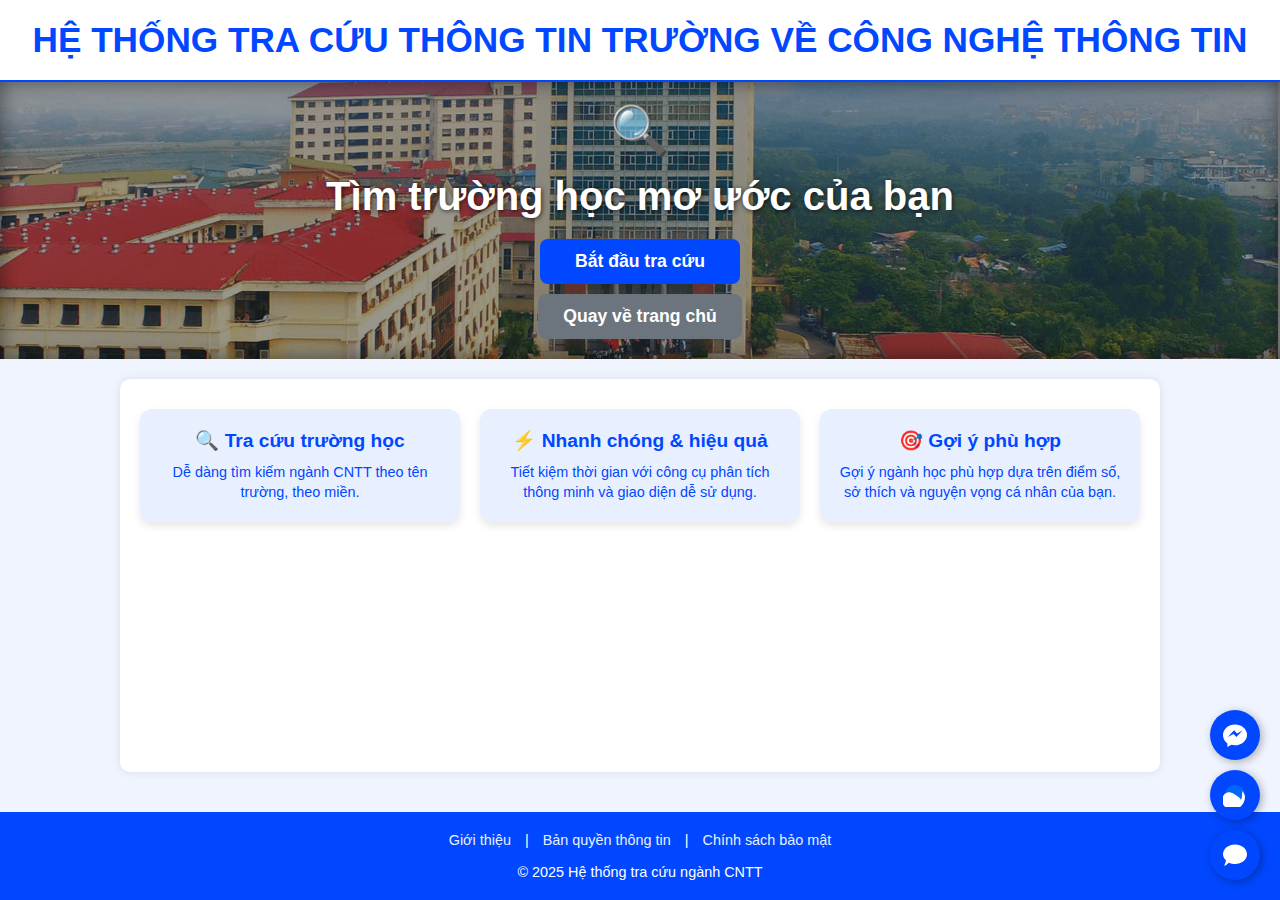
<file: index.html>
<!DOCTYPE html>
<html lang="vi">
<head>
  <meta charset="UTF-8">
  <meta name="viewport" content="width=device-width, initial-scale=1.0">
  <title>Hệ thống tra cứu ngành CNTT</title>
  <link rel="stylesheet" href="STYLE.css">
</head>
<body>

<header>HỆ THỐNG TRA CỨU THÔNG TIN TRƯỜNG VỀ CÔNG NGHỆ THÔNG TIN</header>

<section class="hero">
  <div class="hero-content">
    <div class="hero-icon">🔍</div>
    <h1>Tìm trường học mơ ước của bạn</h1>
    <button id="startSearchButton">Bắt đầu tra cứu</button>
    <button id="returnHomeButton" class="hidden-initially">Quay về trang chủ</button>
  </div>
</section>

<div class="main-content">

  <section class="intro-section">
    <div class="intro-card">
      <h2>🔍 Tra cứu trường học</h2>
      <p>Dễ dàng tìm kiếm ngành CNTT theo tên trường, theo miền.</p>
    </div>
    <div class="intro-card">
      <h2>⚡ Nhanh chóng & hiệu quả</h2>
      <p>Tiết kiệm thời gian với công cụ phân tích thông minh và giao diện dễ sử dụng.</p>
    </div>
    <div class="intro-card">
      <h2>🎯 Gợi ý phù hợp</h2>
      <p>Gợi ý ngành học phù hợp dựa trên điểm số, sở thích và nguyện vọng cá nhân của bạn.</p>
    </div>
  </section>

  <section class="search-section hidden-initially" id="searchSection">
    <h2>Tìm kiếm trường học</h2>
    <div class="search-box">
      <input type="text" id="searchInput" placeholder="Nhập tên trường...">
      <select id="regionSelect">
        <option value="">Chọn miền</option>
        <option value="Miền Bắc">Miền Bắc</option>
        <option value="Miền Trung">Miền Trung</option>
        <option value="Miền Nam">Miền Nam</option>
      </select>
      <button onclick="filterSchools()">Tìm kiếm</button>
      <button onclick="resetSchools()" class="reset-btn">Xóa và đặt lại</button>
    </div>

    <div class="school-list" id="schoolList">
      <!-- School results will be loaded here by JavaScript -->
    </div>
  </section>

</div> <!-- End of main-content -->

<footer>
  <a href="#">Giới thiệu</a> |
  <a href="#">Bản quyền thông tin</a> |
  <a href="#">Chính sách bảo mật</a>
  <br><br>
  © 2025 Hệ thống tra cứu ngành CNTT
</footer>

<div class="contact-buttons">
  <a href="https://m.me/yourpage" target="_blank" class="contact-btn" title="Messenger">
    <svg xmlns="http://www.w3.org/2000/svg" viewBox="0 0 512 512"><path d="M256.5 32C114.8 32 0 133.2 0 256c0 73.5 35.9 138.7 93.1 182.1V512l85.7-47.6c24.9 7 51.4 10.6 77.7 10.6 141.7 0 256.5-101.2 256.5-224S398.2 32 256.5 32zm29 265-59.6-63.4-123.8 63.4 134.2-142.2 63.3 66.7 121.6-66.7L285.5 297z"/></svg>
  </a>
  <a href="https://zalo.me/yourzalo" target="_blank" class="contact-btn" title="Zalo">
     <svg xmlns="http://www.w3.org/2000/svg" viewBox="0 0 48 48"><path fill="#0068FF" d="M24,4C12.954,4,4,12.954,4,24s8.954,20,20,20s20-8.954,20-20S35.046,4,24,4z"></path><path fill="#FFF" d="M35.187,32.956c-0.213-1.47-1.127-2.718-2.247-3.687c-0.788-0.68-1.664-1.294-2.51-1.899c-1.133-0.808-2.28-1.596-3.414-2.408c-0.745-0.534-1.497-1.058-2.274-1.545c-0.271-0.172-0.545-0.34-0.822-0.506c-1.088-0.649-2.216-1.252-3.368-1.799c-1.155-0.549-2.316-1.016-3.478-1.399c-0.336-0.11-0.675-0.216-1.016-0.316c-0.003-0.001-0.006-0.002-0.009-0.003c-1.264-0.361-2.556-0.589-3.864-0.678c-0.089-0.006-0.178-0.011-0.267-0.015c-0.197-0.009-0.395-0.014-0.593-0.014c-0.001,0-0.001,0-0.002,0h-0.011c-0.001,0-0.001,0-0.002,0c-0.619,0-1.234,0.06-1.842,0.178c-0.116,0.023-0.23,0.048-0.344,0.074c-0.082,0.018-0.164,0.037-0.245,0.057c-0.109,0.027-0.218,0.055-0.326,0.084c-0.003,0.001-0.006,0.002-0.009,0.003c-0.653,0.176-1.294,0.418-1.918,0.72c-0.003,0.001-0.006,0.003-0.009,0.004c-0.651,0.315-1.282,0.696-1.888,1.137c-0.006,0.004-0.011,0.008-0.017,0.012c-0.611,0.446-1.193,0.954-1.743,1.519c-0.011,0.011-0.021,0.023-0.032,0.034c-0.544,0.561-1.054,1.174-1.524,1.833c-0.021,0.029-0.042,0.058-0.062,0.088c-0.467,0.656-0.891,1.352-1.269,2.083c-0.003,0.005-0.005,0.011-0.008,0.016c-0.377,0.729-0.704,1.488-0.979,2.272c-0.002,0.007-0.005,0.013-0.007,0.02c-0.274,0.782-0.494,1.585-0.657,2.405c-0.016,0.079-0.031,0.159-0.046,0.238c-0.161,0.815-0.263,1.643-0.301,2.478l-0.001,0.026c-0.038,0.83-0.012,1.659,0.076,2.48l0.002,0.021c0.087,0.816,0.236,1.627,0.446,2.425l0.005,0.021c0.209,0.793,0.479,1.573,0.807,2.332l0.009,0.021c0.326,0.754,0.709,1.489,1.145,2.196l0.014,0.022c0.434,0.702,0.919,1.378,1.45,2.02l0.019,0.023c1.087,1.314,2.379,2.496,3.849,3.518l0.028,0.019c1.468,1.018,3.097,1.877,4.862,2.55l0.038,0.015c1.76,0.67,3.64,1.158,5.614,1.452l0.046,0.007c0.646,0.096,1.297,0.163,1.951,0.199l0.058,0.003c0.644,0.036,1.291,0.043,1.936,0.022l0.065-0.002c0.636-0.021,1.27-0.07,1.899-0.146l0.068-0.008c0.62-0.076,1.235-0.179,1.842-0.309l0.071-0.015c1.804-0.388,3.549-0.997,5.206-1.812l0.081-0.04c1.646-0.81,3.199-1.825,4.634-3.019l0.088-0.074c1.424-1.186,2.727-2.548,3.884-4.058l0.095-0.123c1.148-1.5,2.147-3.142,2.975-4.897l0.08-0.169c0.821-1.742,1.47-3.59,1.929-5.515l0.051-0.215c0.156-0.625,0.279-1.257,0.366-1.891l0.012-0.087c0.086-0.629,0.136-1.261,0.148-1.894l0.001-0.086c0.012-0.631-0.014-1.263-0.078-1.889l-0.008-0.08c-0.064-0.623-0.165-1.243-0.302-1.857l-0.019-0.083c-0.137-0.612-0.31-1.219-0.518-1.818l-0.031-0.088c-0.208-0.597-0.451-1.188-0.728-1.769l-0.043-0.092c-0.277-0.579-0.588-1.148-0.93-1.703l-0.056-0.09c-0.342-0.553-0.717-1.091-1.122-1.61l-0.069-0.088c-0.405-0.517-0.839-1.016-1.3-1.493l-0.08-0.082C37.74,34.31,36.501,33.669,35.187,32.956z"></path></svg>
  </a>
  <a href="sms:0123456789" class="contact-btn" title="SMS">
    <svg xmlns="http://www.w3.org/2000/svg" viewBox="0 0 512 512"><path d="M256 32C114.6 32 0 125.1 0 240c0 49.8 24.2 95.3 64.1 131.2C53.6 423 29.2 474.4 28.6 475.7c-1.6 3.4-.2 7.5 3.2 9.4 1.4.8 2.9 1.2 4.4 1.2 2 0 3.9-.6 5.6-1.9 1.6-1.2 39.2-28.7 81.1-65.5 40.8 17.4 87.7 27.1 133.1 27.1 141.4 0 256-93.1 256-208S397.4 32 256 32z"/></svg>
  </a>
</div>

<script>
  // Dữ liệu mẫu 
  const schools = [
    { code: "BKA", name: "Đại học Bách khoa Hà Nội", englishName: "Hanoi University of Science and Technology (HUST)", founded: 1956, type: "Trường đại học công lập trọng điểm quốc gia", location: "Số 1 Đại Cồ Việt, Hai Bà Trưng, Hà Nội", website: "https://www.hust.edu.vn/", region: "Miền Bắc" },
    { code: "QHI", name: "Trường Đại học Công nghệ – Đại học Quốc gia Hà Nội", englishName: "VNU University of Engineering and Technology (VNU-UET)", founded: 2004, type: "Trường đại học công lập, thành viên của Đại học Quốc gia Hà Nội", location: "144 Xuân Thủy, Cầu Giấy, Hà Nội", website: "https://uet.vnu.edu.vn/", region: "Miền Bắc" },
    { code: "KCN", name: "Trường Đại học Khoa học và Công nghệ Hà Nội", englishName: "University of Science and Technology of Hanoi (USTH)", founded: 2009, type: "Trường đại học công lập quốc tế theo mô hình Pháp – Việt", location: "Tòa nhà Dự án USTH, 18 Hoàng Quốc Việt, Cầu Giấy, Hà Nội", website: "https://usth.edu.vn/", region: "Miền Bắc" },
    { code: "GHA", name: "Trường Đại học Giao thông Vận tải Hà Nội", englishName: "University of Transport and Communications (UTC)", founded: 1945, type: "Trường đại học công lập", location: "Số 3 Cầu Giấy, phường Láng Thượng, quận Đống Đa, Hà Nội", website: "https://www.utc.edu.vn/", region: "Miền Bắc" },
    { code: "KHA", name: "Trường Đại học Kinh tế Quốc dân", englishName: "National Economics University (NEU)", founded: 1956, type: "Trường đại học công lập trọng điểm về kinh tế", location: "207 Giải Phóng, phường Đồng Tâm, quận Hai Bà Trưng, Hà Nội", website: "https://www.neu.edu.vn/", region: "Miền Bắc" },
    { code: "SPH", name: "Trường Đại học Sư phạm Hà Nội", englishName: "Hanoi National University of Education (HNUE)", founded: 1951, type: "Trường đại học công lập trọng điểm về đào tạo giáo viên và nghiên cứu khoa học giáo dục tại Việt Nam", location: "136 Xuân Thủy, phường Dịch Vọng Hậu, quận Cầu Giấy, Hà Nội", website: "https://hnue.edu.vn/", region: "Miền Bắc" },
    { code: "TLA", name: "Trường Đại học Thủy lợi", englishName: "Thuyloi University (TLU)", founded: 1959, type: "Trường đại học công lập trọng điểm về kỹ thuật, đặc biệt trong lĩnh vực thủy lợi, tài nguyên nước và xây dựng", location: "175 Tây Sơn, phường Trung Liệt, quận Đống Đa, Hà Nội", website: "https://www.tlu.edu.vn/", region: "Miền Bắc" },
    { code: "DCN", name: "Trường Đại học Công nghiệp Hà Nội", englishName: "Hanoi University of Industry (HAUI)", founded: 1898, type: "Trường đại học công lập đa ngành, đào tạo kỹ thuật - công nghệ và kinh tế", location: "Số 298, Đường Cầu Diễn, Quận Bắc Từ Liêm, Hà Nội", website: "https://www.haui.edu.vn/vn", region: "Miền Bắc" },
    { code: "MDA", name: "Trường Đại học Mỏ – Địa chất", englishName: "Hanoi University of Mining and Geology (HUMG)", founded: 1966, type: "Trường đại học công lập chuyên đào tạo về kỹ thuật mỏ, địa chất, dầu khí, công trình, công nghệ thông tin, kinh tế và môi trường", location: "Số 18 Phố Viên, Phường Đức Thắng, Quận Bắc Từ Liêm, Hà Nội", website: "https://www.humg.edu.vn/", region: "Miền Bắc" },
    { code: "KTA", name: "Trường Đại học Kiến trúc Hà Nội", englishName: "Hanoi Architectural University (HAU)", founded: 1969, type: "Trường đại học công lập chuyên đào tạo về kiến trúc, xây dựng, quy hoạch, mỹ thuật công nghiệp và công nghệ", location: "Km10, Đường Nguyễn Trãi, Quận Hà Đông, Hà Nội", website: "https://www.hau.edu.vn/", region: "Miền Bắc" },

    { code: "HCM", name: "Đại học Quốc gia Thành phố Hồ Chí Minh", englishName: "Vietnam National University, Ho Chi Minh City (VNUHCM)", founded: 1995, type: "Hệ thống đại học công lập lớn nhất tại khu vực phía Nam", location: "Đường Linh Trung, Phường Linh Trung, Thành phố Thủ Đức, TP.HCM", website: "https://vnuhcm.edu.vn/", region: "Miền Nam" },
    { code: "TDT", name: "Trường Đại học Tôn Đức Thắng", englishName: "Ton Duc Thang University (TDTU)", founded: 1997, type: "Trường đại học công lập tự chủ, đào tạo đa ngành, đa lĩnh vực", location: "Số 19 Nguyễn Hữu Thọ, Phường Tân Phong, Quận 7, TP.HCM", website: "https://www.tdtu.edu.vn/", region: "Miền Nam" },
    { code: "HCMUT", name: "Trường Đại học Bách khoa – Đại học Quốc gia TP.HCM", englishName: "Ho Chi Minh City University of Technology (HCMUT)", founded: 1957, type: "Trường đại học công lập trọng điểm, thành viên Đại học Quốc gia TP.HCM", location: "268 Lý Thường Kiệt, Phường 14, Quận 10, TP.HCM", website: "https://www.hcmut.edu.vn/", region: "Miền Nam" },
    { code: "UEL", name: "Trường Đại học Kinh tế - Luật – Đại học Quốc gia TP.HCM", englishName: "University of Economics and Law (UEL)", founded: 2000, type: "Trường đại học công lập đào tạo chuyên sâu về kinh tế, luật và quản lý", location: "669 Quốc lộ 1, khu phố 3, phường Linh Xuân, Thành phố Thủ Đức, TP.HCM", website: "https://www.uel.edu.vn/", region: "Miền Nam" },
    { code: "IUH", name: "Trường Đại học Công nghiệp TP.HCM", englishName: "Industrial University of Ho Chi Minh City (IUH)", founded: 1956, type: "Trường đại học công lập đào tạo đa ngành, thuộc Bộ Công Thương", location: "12 Nguyễn Văn Bảo, Phường 4, Quận Gò Vấp, TP.HCM", website: "https://iuh.edu.vn/", region: "Miền Nam" },
    { code: "HUTECH", name: "Trường Đại học Công nghệ TP.HCM", englishName: "Ho Chi Minh City University of Technology (HUTECH)", founded: 1995, type: "Trường đại học tư thục đào tạo đa ngành", location: "475A Điện Biên Phủ, Phường 25, Quận Bình Thạnh, TP.HCM", website: "https://www.hutech.edu.vn/", region: "Miền Nam" },
    { code: "UEH", name: "Trường Đại học Kinh tế TP.HCM", englishName: "University of Economics Ho Chi Minh City (UEH)", founded: 1976, type: "Trường đại học công lập trọng điểm quốc gia chuyên đào tạo về kinh tế, quản lý, luật, tài chính, ngân hàng", location: "59C Nguyễn Đình Chiểu, Phường 6, Quận 3, TP.HCM", website: "https://www.ueh.edu.vn/", region: "Miền Nam" },

    { code: "DUE", name: "Trường Đại học Kinh tế – Đại học Đà Nẵng", englishName: "University of Economics - The University of Danang (DUE)", founded: 1975, type: "Trường đại học công lập đào tạo chuyên sâu về kinh tế, quản lý", location: "71 Ngũ Hành Sơn, Quận Ngũ Hành Sơn, Đà Nẵng", website: "https://due.udn.vn/", region: "Miền Trung" },
    { code: "DUT", name: "Trường Đại học Bách khoa – Đại học Đà Nẵng", englishName: "University of Science and Technology - The University of Danang (DUT)", founded: 1975, type: "Trường đại học công lập kỹ thuật trọng điểm miền Trung", location: "54 Nguyễn Lương Bằng, Quận Liên Chiểu, Đà Nẵng", website: "https://dut.udn.vn/", region: "Miền Trung" },
    { code: "UDN", name: "Đại học Đà Nẵng", englishName: "The University of Danang (UDN)", founded: 1994, type: "Hệ thống đại học công lập tại khu vực miền Trung", location: "41 Lê Duẩn, Quận Hải Châu, Đà Nẵng", website: "https://www.udn.vn/", region: "Miền Trung" }
  ];

  const schoolList = document.getElementById('schoolList');

  // Các hàm displaySchools, removeVietnameseTones, filterSchools, resetSchools 
  function displaySchools(filteredSchools) {
    schoolList.innerHTML = '';
    if (filteredSchools.length === 0) {
      schoolList.innerHTML = '<p style="grid-column: 1 / -1; text-align: center; font-style: italic; color: #6c757d;">Không tìm thấy trường nào phù hợp với tiêu chí tìm kiếm.</p>';
      return;
    }
    filteredSchools.forEach(school => {
      const schoolItem = document.createElement('div');
      schoolItem.className = 'school-item';
      schoolItem.innerHTML = `
        <h4>${school.name} (${school.code})</h4>
        <p><strong>Tên tiếng Anh:</strong> ${school.englishName}</p>
        <p><strong>Năm thành lập:</strong> ${school.founded}</p>
        <p><strong>Loại hình:</strong> ${school.type}</p>
        <p><strong>Địa chỉ:</strong> ${school.location}</p>
        <p><strong>Miền:</strong> ${school.region}</p>
        <p><strong>Website:</strong> <a href="${school.website}" target="_blank" rel="noopener noreferrer">${school.website}</a></p>
      `;
      schoolList.appendChild(schoolItem);
    });
  }

  function removeVietnameseTones(str) {
    if (!str) return '';
    str = str.normalize('NFD').replace(/[\u0300-\u036f]/g, '');
    str = str.replace(/đ/g, 'd').replace(/Đ/g, 'D');
    return str;
  }

  function filterSchools() {
    const keyword = document.getElementById('searchInput').value.toLowerCase().trim();
    const region = document.getElementById('regionSelect').value;
    const keywordNormalized = removeVietnameseTones(keyword);

    const filtered = schools.filter(school => {
      const schoolNameNormalized = removeVietnameseTones(school.name.toLowerCase());
      const schoolCodeLower = school.code.toLowerCase();
      const schoolEnglishNameNormalized = removeVietnameseTones(school.englishName.toLowerCase());
      const schoolLocationNormalized = removeVietnameseTones(school.location.toLowerCase());

      const matchesKeyword = keywordNormalized === '' ||
                           schoolNameNormalized.includes(keywordNormalized) ||
                           schoolCodeLower.includes(keywordNormalized) ||
                           schoolEnglishNameNormalized.includes(keywordNormalized) ||
                           schoolLocationNormalized.includes(keywordNormalized);

      const matchesRegion = region === '' || school.region === region;

      return matchesKeyword && matchesRegion;
    });

    displaySchools(filtered);
  }

  function resetSchools() {
    document.getElementById('searchInput').value = '';
    document.getElementById('regionSelect').value = '';
    displaySchools(schools);
    // Optionally focus the input after resetting only if search section is visible
    const searchSection = document.getElementById('searchSection');
    if (!searchSection.classList.contains('hidden-initially') && !searchSection.classList.contains('is-hidden')) {
        document.getElementById('searchInput').focus();
    }
  }

  document.getElementById('searchInput').addEventListener('keypress', function (e) {
      if (e.key === 'Enter') {
          filterSchools();
      }
  });


  // JavaScript logic for showing/hiding sections
  document.addEventListener('DOMContentLoaded', () => {
      // Load schools initially
      displaySchools(schools);

      // Get references to elements
      const startButton = document.getElementById('startSearchButton');
      const returnButton = document.getElementById('returnHomeButton');
      const searchSection = document.getElementById('searchSection');

      if (startButton && returnButton && searchSection) {
          // Event listener for "Bắt đầu tra cứu" button
          startButton.addEventListener('click', () => {
              // Ensure initial class is removed before showing
              searchSection.classList.remove('hidden-initially');
              searchSection.style.display = 'block'; // Set display before removing 'is-hidden'

              // Use a tiny timeout to allow display:block to apply before transition starts
              setTimeout(() => {
                  searchSection.classList.remove('is-hidden'); // Start transition
                  returnButton.classList.remove('hidden-initially'); // Show return button
              }, 10); // Very small delay

              // Scroll to the search section after a slightly longer delay
              setTimeout(() => {
                  searchSection.scrollIntoView({ behavior: 'smooth', block: 'start' });
              }, 100); // Delay for scroll
          });

          // Event listener for "Quay về trang chủ" button
          returnButton.addEventListener('click', () => {
              // Start hiding transition
              searchSection.classList.add('is-hidden');
              returnButton.classList.add('hidden-initially'); // Hide return button immediately

              // Scroll to the top of the page
              window.scrollTo({ top: 0, behavior: 'smooth' });

              // Optional: Reset search fields when returning home
              resetSchools();

              // After transition ends, set display to none and re-add initial class
              // Match CSS transition duration (0.5s = 500ms)
              setTimeout(() => {
                  // Double check if it should be hidden before setting display none
                  if (searchSection.classList.contains('is-hidden')) {
                       searchSection.style.display = 'none';
                       searchSection.classList.add('hidden-initially');
                  }
              }, 500);
          });

      } else {
          console.error("Lỗi: Không tìm thấy một hoặc nhiều nút/phần tử cần thiết (startSearchButton, returnHomeButton, searchSection).");
      }
  });

</script>

</body>
</html>
</file>
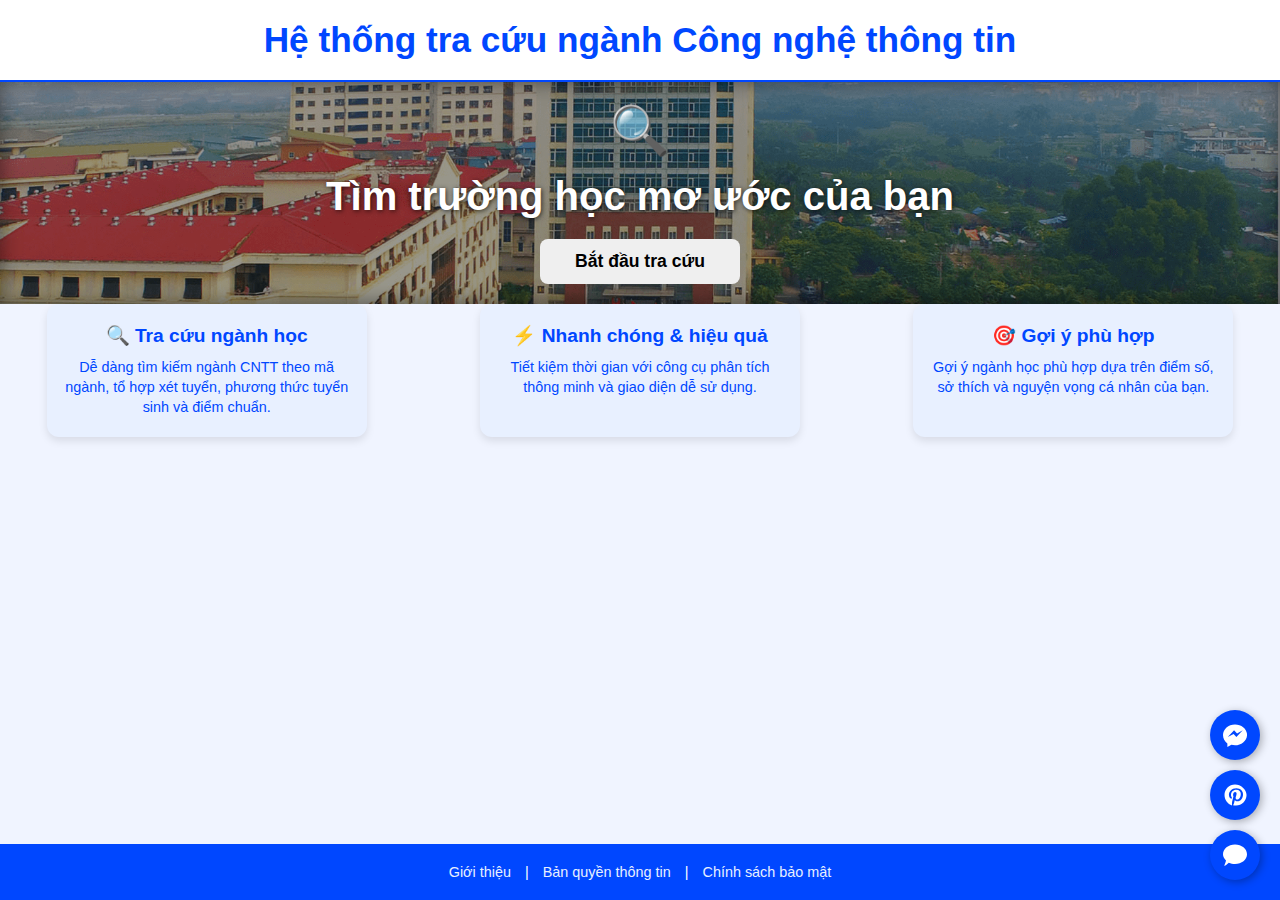
<file: index1.html>
<!DOCTYPE html>
<html lang="vi">
<head>
  <meta charset="UTF-8" />
  <meta name="viewport" content="width=device-width, initial-scale=1.0"/>
  <title>Hệ thống tra cứu ngành CNTT</title>
  <link rel="stylesheet" href="STYLE.css"/>

</head>
<body>

  <header>
    Hệ thống tra cứu ngành Công nghệ thông tin
  </header>

  <div class="banner"></div>

  <div class="main">
    <section class="hero">
      <div class="hero-content">
        <div class="hero-icon">🔍</div>
        <h1>Tìm trường học mơ ước của bạn</h1>
        <button>Bắt đầu tra cứu</button>
      </div>
    </section>

    <div class="banner-after-hero"></div>

    <!-- Giới thiệu nổi bật -->
    <section class="intro-section">
      <div class="intro-card">
        <h2>🔍 Tra cứu ngành học</h2>
        <p>Dễ dàng tìm kiếm ngành CNTT theo mã ngành, tổ hợp xét tuyển, phương thức tuyển sinh và điểm chuẩn.</p>
      </div>
      <div class="intro-card">
        <h2>⚡ Nhanh chóng & hiệu quả</h2>
        <p>Tiết kiệm thời gian với công cụ phân tích thông minh và giao diện dễ sử dụng.</p>
      </div>    
      <div class="intro-card">
        <h2>🎯 Gợi ý phù hợp</h2>
        <p>Gợi ý ngành học phù hợp dựa trên điểm số, sở thích và nguyện vọng cá nhân của bạn.</p>
      </div>
    </section>
  </div>

  <footer>
    <a href="#">Giới thiệu</a> | 
    <a href="#">Bản quyền thông tin</a> | 
    <a href="#">Chính sách bảo mật</a>
  </footer>

  <!-- Floating Contact Buttons -->
  <div class="contact-buttons">
    <a href="https://m.me/yourpage" target="_blank" class="contact-btn" title="Messenger">
      <svg xmlns="http://www.w3.org/2000/svg" viewBox="0 0 512 512">
        <path d="M256.5 32C114.8 32 0 133.2 0 256c0 73.5 35.9 138.7 93.1 182.1V512l85.7-47.6c24.9 7 51.4 10.6 77.7 10.6 141.7 0 256.5-101.2 256.5-224S398.2 32 256.5 32zm29 265-59.6-63.4-123.8 63.4 134.2-142.2 63.3 66.7 121.6-66.7L285.5 297z"/>
      </svg>
    </a>
    <a href="https://zalo.me/yourzalo" target="_blank" class="contact-btn" title="Zalo">
      <svg xmlns="http://www.w3.org/2000/svg" viewBox="0 0 512 512">
        <path d="M256 32C132.3 32 32 132.3 32 256c0 104.3 67.3 192.8 160.7 224-2.2-19.1-4.2-48.6.8-69.6 4.5-19 29.1-121.4 29.1-121.4s-7.2-14.5-7.2-35.9c0-33.6 19.5-58.7 43.8-58.7 20.6 0 30.6 15.5 30.6 34.1 0 20.8-13.3 51.9-20.2 80.8-5.8 24.5 12.3 44.4 36.5 44.4 43.8 0 73.5-56.2 73.5-122.6 0-50.6-34.1-88.4-95.9-88.4-69.9 0-113.8 52.3-113.8 110.7 0 20.1 5.9 34.4 15.1 45.3 4.2 5 4.8 7 3.3 12.7-1.1 4.2-3.6 14.3-4.7 18.3-1.5 5.8-6.1 7.9-11.2 5.8-31.2-12.7-45.7-46.7-45.7-84.9 0-63.3 53.3-139.1 159.2-139.1 85 0 140.9 61.4 140.9 127.4 0 87.3-48.6 152.6-120.1 152.6-24.1 0-46.7-13-54.4-28.1 0 0-13 51.6-15.8 61.4-4.8 17.4-14.2 34.8-22.7 48.3 20.4 6.1 42 9.4 64.6 9.4 123.7 0 224-100.3 224-224S379.7 32 256 32z"/>
      </svg>
    </a>
    <a href="sms:0123456789" class="contact-btn" title="SMS">
      <svg xmlns="http://www.w3.org/2000/svg" viewBox="0 0 512 512">
        <path d="M256 32C114.6 32 0 125.1 0 240c0 49.8 24.2 95.3 64.1 131.2C53.6 423 29.2 474.4 28.6 475.7c-1.6 3.4-.2 7.5 3.2 9.4 1.4.8 2.9 1.2 4.4 1.2 2 0 3.9-.6 5.6-1.9 1.6-1.2 39.2-28.7 81.1-65.5 40.8 17.4 87.7 27.1 133.1 27.1 141.4 0 256-93.1 256-208S397.4 32 256 32z"/>
      </svg>
    </a>
  </div>

</body>
</html>
</file>
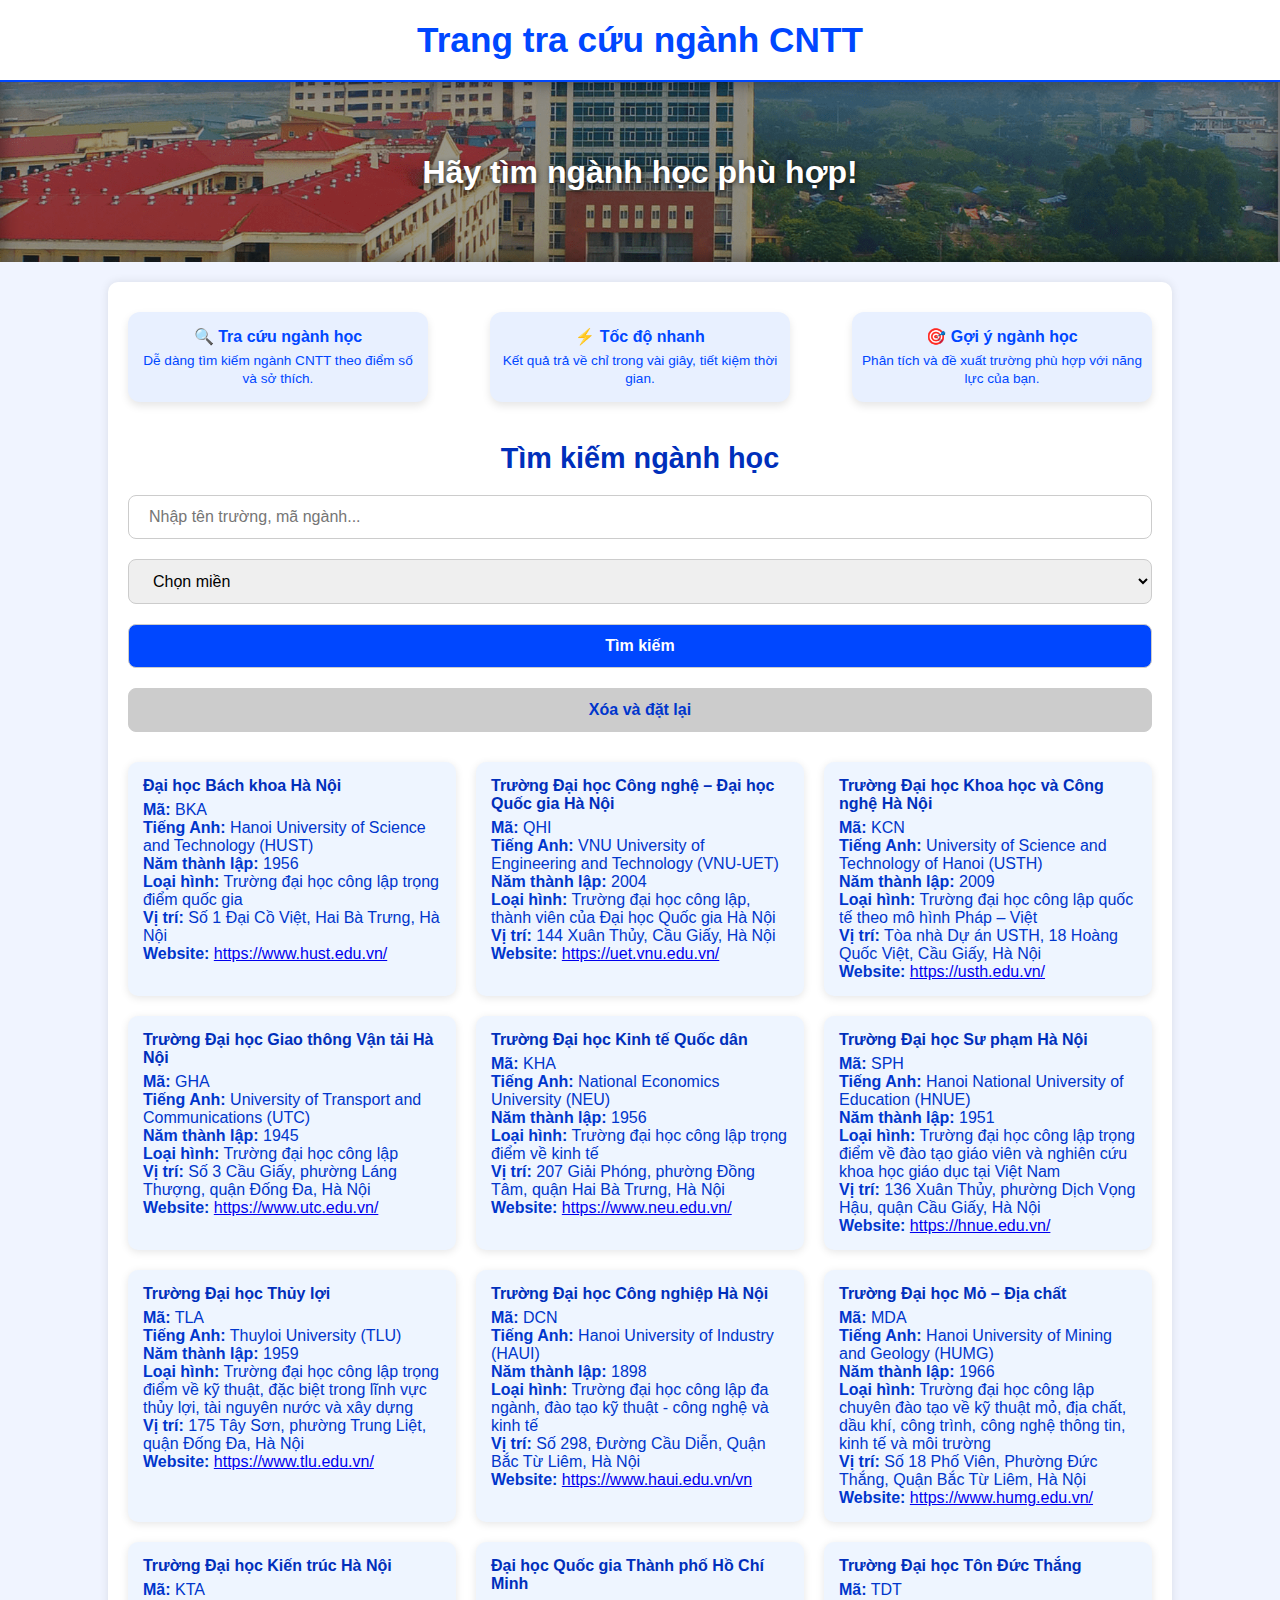
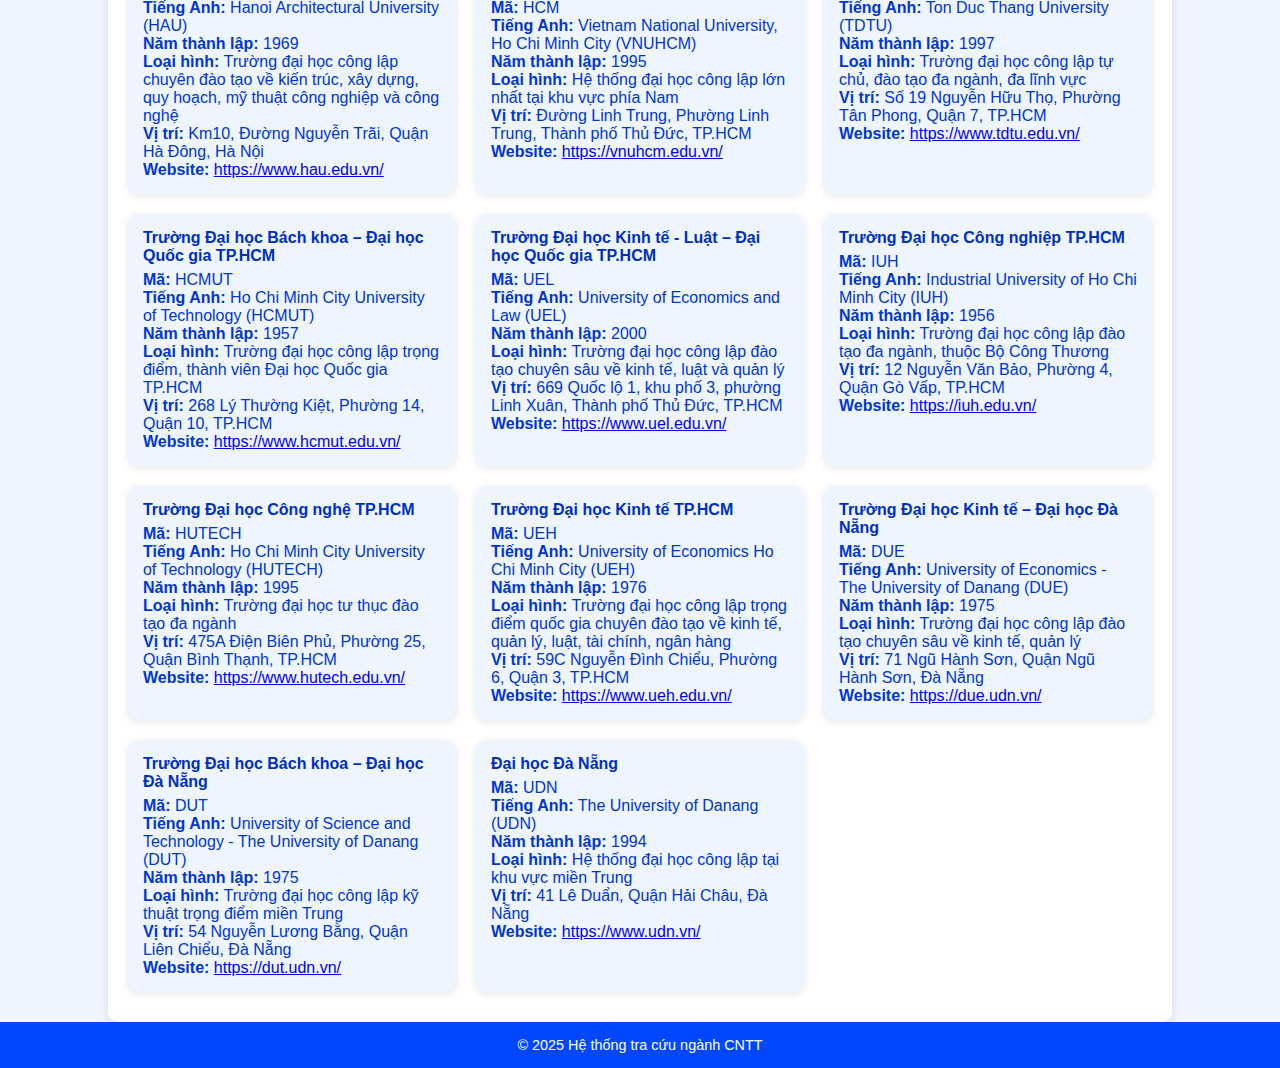
<file: index2.html>
<!DOCTYPE html>
<html lang="vi">
<head>
  <meta charset="UTF-8">
  <meta name="viewport" content="width=device-width, initial-scale=1.0">
  <title>Tra cứu ngành học</title>
  <style>
    * {
      margin: 0;
      padding: 0;
      box-sizing: border-box;
    }
    body {
      font-family: 'Segoe UI', Tahoma, Geneva, Verdana, sans-serif;
      background: #f0f4ff;
      color: #0036cc;
      min-height: 100vh;
      display: flex;
      flex-direction: column;
    }
    header {
      background: white; 
      color: #0047FF;    
      text-align: center;
      padding: 20px 0;   
      font-size: 2.2em;   
      font-weight: bold;
      border-bottom: 2px solid #0047FF; 
    }

    .hero {
      height: 180px;
      background: url('1523862552207.png') center center/cover no-repeat;
      position: relative;
      display: flex;
      align-items: center;
      justify-content: center;
      text-align: center;
      box-shadow: inset 0 0 20px rgba(0,0,0,0.5);
    }
    .hero::before {
      content: "";
      position: absolute;
      top: 0; left: 0; right: 0; bottom: 0;
      background: rgba(0,0,0,0.4);
    }
    .hero-content {
      position: relative;
      z-index: 1;
    }
    .hero-content h1 {
      font-size: 2em;
      text-shadow: 1px 1px 5px rgba(0,0,0,0.7);
      color: white;
    }
    .main-content {
      flex: 1;
      padding: 30px 20px;
      max-width: 1200px;
      margin: 0 auto;
      background: white;
      box-shadow: 0 0 10px rgba(0,0,0,0.1);
      border-radius: 10px;
      margin-top: 20px;
    }
    .intro-section {
      display: flex;
      justify-content: space-between;
      flex-wrap: wrap;
      gap: 20px;
      margin-bottom: 40px;
    }
    .intro-card {
      flex: 1;
      min-width: 200px;
      max-width: 300px;
      background: #e8f0ff;
      color: #0047FF;
      padding: 15px 10px;
      text-align: center;
      border-radius: 12px;
      box-shadow: 0 4px 8px rgba(0,0,0,0.1);
      transition: transform 0.3s ease;
    }
    .intro-card:hover {
      transform: translateY(-6px);
      box-shadow: 0 10px 20px rgba(0,0,0,0.15);
    }
    .intro-card h3 {
      font-size: 1em;
      margin-bottom: 6px;
    }
    .intro-card p {
      font-size: 0.85em;
      line-height: 1.3;
    }
    .search-section {
      margin-top: 20px;
    }
    .search-section h2 {
      font-size: 1.8em;
      margin-bottom: 20px;
      text-align: center;
      color: #002fbb;
    }
    .search-box {
      display: flex;
      flex-direction: column;
      gap: 20px;
      margin-bottom: 30px;
    }
    .search-box input, .search-box select, .search-box button {
      padding: 12px 20px;
      font-size: 1em;
      border: 1px solid #ccc;
      border-radius: 8px;
      outline: none;
    }
    .search-box button {
      background: #0047FF;
      color: white;
      font-weight: bold;
      cursor: pointer;
      transition: background 0.3s ease;
    }
    .search-box button:hover {
      background: #0036cc;
    }
    .school-list {
      display: grid;
      grid-template-columns: repeat(auto-fill, minmax(250px, 1fr));
      gap: 20px;
    }
    .school-item {
      background: #eef5ff;
      padding: 15px;
      border-radius: 10px;
      box-shadow: 0 2px 8px rgba(0,0,0,0.1);
      transition: transform 0.3s ease;
    }
    .school-item:hover {
      transform: translateY(-5px);
    }
    .school-item h4 {
      color: #002fbb;
      margin-bottom: 6px;
    }
    footer {
      text-align: center;
      padding: 15px;
      background: #0047FF;
      color: white;
      font-size: 0.9em;
      margin-top: auto;
    }
  </style>
</head>
<body>

<header>Trang tra cứu ngành CNTT</header>

<section class="hero">
  <div class="hero-content">
    <h1>Hãy tìm ngành học phù hợp!</h1>
  </div>
</section>

<div class="main-content">

  <section class="intro-section">
    <div class="intro-card">
      <h3>🔍 Tra cứu ngành học</h3>
      <p>Dễ dàng tìm kiếm ngành CNTT theo điểm số và sở thích.</p>
    </div>
    <div class="intro-card">
      <h3>⚡ Tốc độ nhanh</h3>
      <p>Kết quả trả về chỉ trong vài giây, tiết kiệm thời gian.</p>
    </div>
    <div class="intro-card">
      <h3>🎯 Gợi ý ngành học</h3>
      <p>Phân tích và đề xuất trường phù hợp với năng lực của bạn.</p>
    </div>
  </section>

  <section class="search-section">
    <h2>Tìm kiếm ngành học</h2>
    <div class="search-box">
      <input type="text" id="searchInput" placeholder="Nhập tên trường, mã ngành...">
      <select id="regionSelect">
        <option value="">Chọn miền</option>
        <option value="Miền Bắc">Miền Bắc</option>
        <option value="Miền Trung">Miền Trung</option>
        <option value="Miền Nam">Miền Nam</option>
      </select>      
      <button onclick="filterSchools()">Tìm kiếm</button>
      <button onclick="resetSchools()" style="background: #ccc; color: #0036cc;">Xóa và đặt lại</button>
    </div>

    <div class="school-list" id="schoolList">
   
    </div>

  </section>

</div>

<footer>© 2025 Hệ thống tra cứu ngành CNTT</footer>

<script>
  // Dữ liệu mẫu
  const schools = [
  { code: "BKA", name: "Đại học Bách khoa Hà Nội", englishName: "Hanoi University of Science and Technology (HUST)", founded: 1956, type: "Trường đại học công lập trọng điểm quốc gia", location: "Số 1 Đại Cồ Việt, Hai Bà Trưng, Hà Nội", website: "https://www.hust.edu.vn/", region: "Miền Bắc" },
    { code: "QHI", name: "Trường Đại học Công nghệ – Đại học Quốc gia Hà Nội", englishName: "VNU University of Engineering and Technology (VNU-UET)", founded: 2004, type: "Trường đại học công lập, thành viên của Đại học Quốc gia Hà Nội", location: "144 Xuân Thủy, Cầu Giấy, Hà Nội", website: "https://uet.vnu.edu.vn/", region: "Miền Bắc" },
    { code: "KCN", name: "Trường Đại học Khoa học và Công nghệ Hà Nội", englishName: "University of Science and Technology of Hanoi (USTH)", founded: 2009, type: "Trường đại học công lập quốc tế theo mô hình Pháp – Việt", location: "Tòa nhà Dự án USTH, 18 Hoàng Quốc Việt, Cầu Giấy, Hà Nội", website: "https://usth.edu.vn/", region: "Miền Bắc" },
    { code: "GHA", name: "Trường Đại học Giao thông Vận tải Hà Nội", englishName: "University of Transport and Communications (UTC)", founded: 1945, type: "Trường đại học công lập", location: "Số 3 Cầu Giấy, phường Láng Thượng, quận Đống Đa, Hà Nội", website: "https://www.utc.edu.vn/", region: "Miền Bắc" },
    { code: "KHA", name: "Trường Đại học Kinh tế Quốc dân", englishName: "National Economics University (NEU)", founded: 1956, type: "Trường đại học công lập trọng điểm về kinh tế", location: "207 Giải Phóng, phường Đồng Tâm, quận Hai Bà Trưng, Hà Nội", website: "https://www.neu.edu.vn/", region: "Miền Bắc" },
    { code: "SPH", name: "Trường Đại học Sư phạm Hà Nội", englishName: "Hanoi National University of Education (HNUE)", founded: 1951, type: "Trường đại học công lập trọng điểm về đào tạo giáo viên và nghiên cứu khoa học giáo dục tại Việt Nam", location: "136 Xuân Thủy, phường Dịch Vọng Hậu, quận Cầu Giấy, Hà Nội", website: "https://hnue.edu.vn/", region: "Miền Bắc" },
    { code: "TLA", name: "Trường Đại học Thủy lợi", englishName: "Thuyloi University (TLU)", founded: 1959, type: "Trường đại học công lập trọng điểm về kỹ thuật, đặc biệt trong lĩnh vực thủy lợi, tài nguyên nước và xây dựng", location: "175 Tây Sơn, phường Trung Liệt, quận Đống Đa, Hà Nội", website: "https://www.tlu.edu.vn/", region: "Miền Bắc" },
    { code: "DCN", name: "Trường Đại học Công nghiệp Hà Nội", englishName: "Hanoi University of Industry (HAUI)", founded: 1898, type: "Trường đại học công lập đa ngành, đào tạo kỹ thuật - công nghệ và kinh tế", location: "Số 298, Đường Cầu Diễn, Quận Bắc Từ Liêm, Hà Nội", website: "https://www.haui.edu.vn/vn", region: "Miền Bắc" },
    { code: "MDA", name: "Trường Đại học Mỏ – Địa chất", englishName: "Hanoi University of Mining and Geology (HUMG)", founded: 1966, type: "Trường đại học công lập chuyên đào tạo về kỹ thuật mỏ, địa chất, dầu khí, công trình, công nghệ thông tin, kinh tế và môi trường", location: "Số 18 Phố Viên, Phường Đức Thắng, Quận Bắc Từ Liêm, Hà Nội", website: "https://www.humg.edu.vn/", region: "Miền Bắc" },
    { code: "KTA", name: "Trường Đại học Kiến trúc Hà Nội", englishName: "Hanoi Architectural University (HAU)", founded: 1969, type: "Trường đại học công lập chuyên đào tạo về kiến trúc, xây dựng, quy hoạch, mỹ thuật công nghiệp và công nghệ", location: "Km10, Đường Nguyễn Trãi, Quận Hà Đông, Hà Nội", website: "https://www.hau.edu.vn/", region: "Miền Bắc" },

    { code: "HCM", name: "Đại học Quốc gia Thành phố Hồ Chí Minh", englishName: "Vietnam National University, Ho Chi Minh City (VNUHCM)", founded: 1995, type: "Hệ thống đại học công lập lớn nhất tại khu vực phía Nam", location: "Đường Linh Trung, Phường Linh Trung, Thành phố Thủ Đức, TP.HCM", website: "https://vnuhcm.edu.vn/", region: "Miền Nam" },
    { code: "TDT", name: "Trường Đại học Tôn Đức Thắng", englishName: "Ton Duc Thang University (TDTU)", founded: 1997, type: "Trường đại học công lập tự chủ, đào tạo đa ngành, đa lĩnh vực", location: "Số 19 Nguyễn Hữu Thọ, Phường Tân Phong, Quận 7, TP.HCM", website: "https://www.tdtu.edu.vn/", region: "Miền Nam" },
    { code: "HCMUT", name: "Trường Đại học Bách khoa – Đại học Quốc gia TP.HCM", englishName: "Ho Chi Minh City University of Technology (HCMUT)", founded: 1957, type: "Trường đại học công lập trọng điểm, thành viên Đại học Quốc gia TP.HCM", location: "268 Lý Thường Kiệt, Phường 14, Quận 10, TP.HCM", website: "https://www.hcmut.edu.vn/", region: "Miền Nam" },
    { code: "UEL", name: "Trường Đại học Kinh tế - Luật – Đại học Quốc gia TP.HCM", englishName: "University of Economics and Law (UEL)", founded: 2000, type: "Trường đại học công lập đào tạo chuyên sâu về kinh tế, luật và quản lý", location: "669 Quốc lộ 1, khu phố 3, phường Linh Xuân, Thành phố Thủ Đức, TP.HCM", website: "https://www.uel.edu.vn/", region: "Miền Nam" },
    { code: "IUH", name: "Trường Đại học Công nghiệp TP.HCM", englishName: "Industrial University of Ho Chi Minh City (IUH)", founded: 1956, type: "Trường đại học công lập đào tạo đa ngành, thuộc Bộ Công Thương", location: "12 Nguyễn Văn Bảo, Phường 4, Quận Gò Vấp, TP.HCM", website: "https://iuh.edu.vn/", region: "Miền Nam" },
    { code: "HUTECH", name: "Trường Đại học Công nghệ TP.HCM", englishName: "Ho Chi Minh City University of Technology (HUTECH)", founded: 1995, type: "Trường đại học tư thục đào tạo đa ngành", location: "475A Điện Biên Phủ, Phường 25, Quận Bình Thạnh, TP.HCM", website: "https://www.hutech.edu.vn/", region: "Miền Nam" },
    { code: "UEH", name: "Trường Đại học Kinh tế TP.HCM", englishName: "University of Economics Ho Chi Minh City (UEH)", founded: 1976, type: "Trường đại học công lập trọng điểm quốc gia chuyên đào tạo về kinh tế, quản lý, luật, tài chính, ngân hàng", location: "59C Nguyễn Đình Chiểu, Phường 6, Quận 3, TP.HCM", website: "https://www.ueh.edu.vn/", region: "Miền Nam" },

    { code: "DUE", name: "Trường Đại học Kinh tế – Đại học Đà Nẵng", englishName: "University of Economics - The University of Danang (DUE)", founded: 1975, type: "Trường đại học công lập đào tạo chuyên sâu về kinh tế, quản lý", location: "71 Ngũ Hành Sơn, Quận Ngũ Hành Sơn, Đà Nẵng", website: "https://due.udn.vn/", region: "Miền Trung" },
    { code: "DUT", name: "Trường Đại học Bách khoa – Đại học Đà Nẵng", englishName: "University of Science and Technology - The University of Danang (DUT)", founded: 1975, type: "Trường đại học công lập kỹ thuật trọng điểm miền Trung", location: "54 Nguyễn Lương Bằng, Quận Liên Chiểu, Đà Nẵng", website: "https://dut.udn.vn/", region: "Miền Trung" },
    { code: "UDN", name: "Đại học Đà Nẵng", englishName: "The University of Danang (UDN)", founded: 1994, type: "Hệ thống đại học công lập tại khu vực miền Trung", location: "41 Lê Duẩn, Quận Hải Châu, Đà Nẵng", website: "https://www.udn.vn/", region: "Miền Trung" }
  ];

  const schoolList = document.getElementById('schoolList');

  function displaySchools(filteredSchools) {
    schoolList.innerHTML = '';
    if (filteredSchools.length === 0) {
      schoolList.innerHTML = '<p>Không tìm thấy trường phù hợp.</p>';
      return;
    }
    filteredSchools.forEach(school => {
      const schoolItem = document.createElement('div');
      schoolItem.className = 'school-item';
      schoolItem.innerHTML = `
        <h4>${school.name}</h4>
        <p><strong>Mã:</strong> ${school.code}</p>
        <p><strong>Tiếng Anh:</strong> ${school.englishName}</p>
        <p><strong>Năm thành lập:</strong> ${school.founded}</p>
        <p><strong>Loại hình:</strong> ${school.type}</p>
        <p><strong>Vị trí:</strong> ${school.location}</p>
        <p><strong>Website:</strong> <a href="${school.website}" target="_blank">${school.website}</a></p>
      `;
      schoolList.appendChild(schoolItem);
    });
  }

  // Hàm bỏ dấu tiếng Việt
  function removeVietnameseTones(str) {
    return str.normalize('NFD').replace(/[\u0300-\u036f]/g, '').replace(/đ/g, 'd').replace(/Đ/g, 'D');
  }

  function filterSchools() {
    const keyword = document.getElementById('searchInput').value.toLowerCase();
    const region = document.getElementById('regionSelect').value;

    const filtered = schools.filter(school => {
      const schoolName = removeVietnameseTones(school.name.toLowerCase());
      const keywordNormalized = removeVietnameseTones(keyword);

      const matchesKeyword = schoolName.includes(keywordNormalized) || school.code.toLowerCase().includes(keywordNormalized);

      const matchesRegion = region ? school.region.includes(region) : true;
      return matchesKeyword && matchesRegion;
    });

    displaySchools(filtered);
  }

  function resetSchools() {
    document.getElementById('searchInput').value = '';
    document.getElementById('regionSelect').value = '';
    displaySchools(schools);
  }

  // Load tất cả trường khi mới vào
  window.onload = () => {
    displaySchools(schools);
  };
</script>

</body>
</html>
</file>
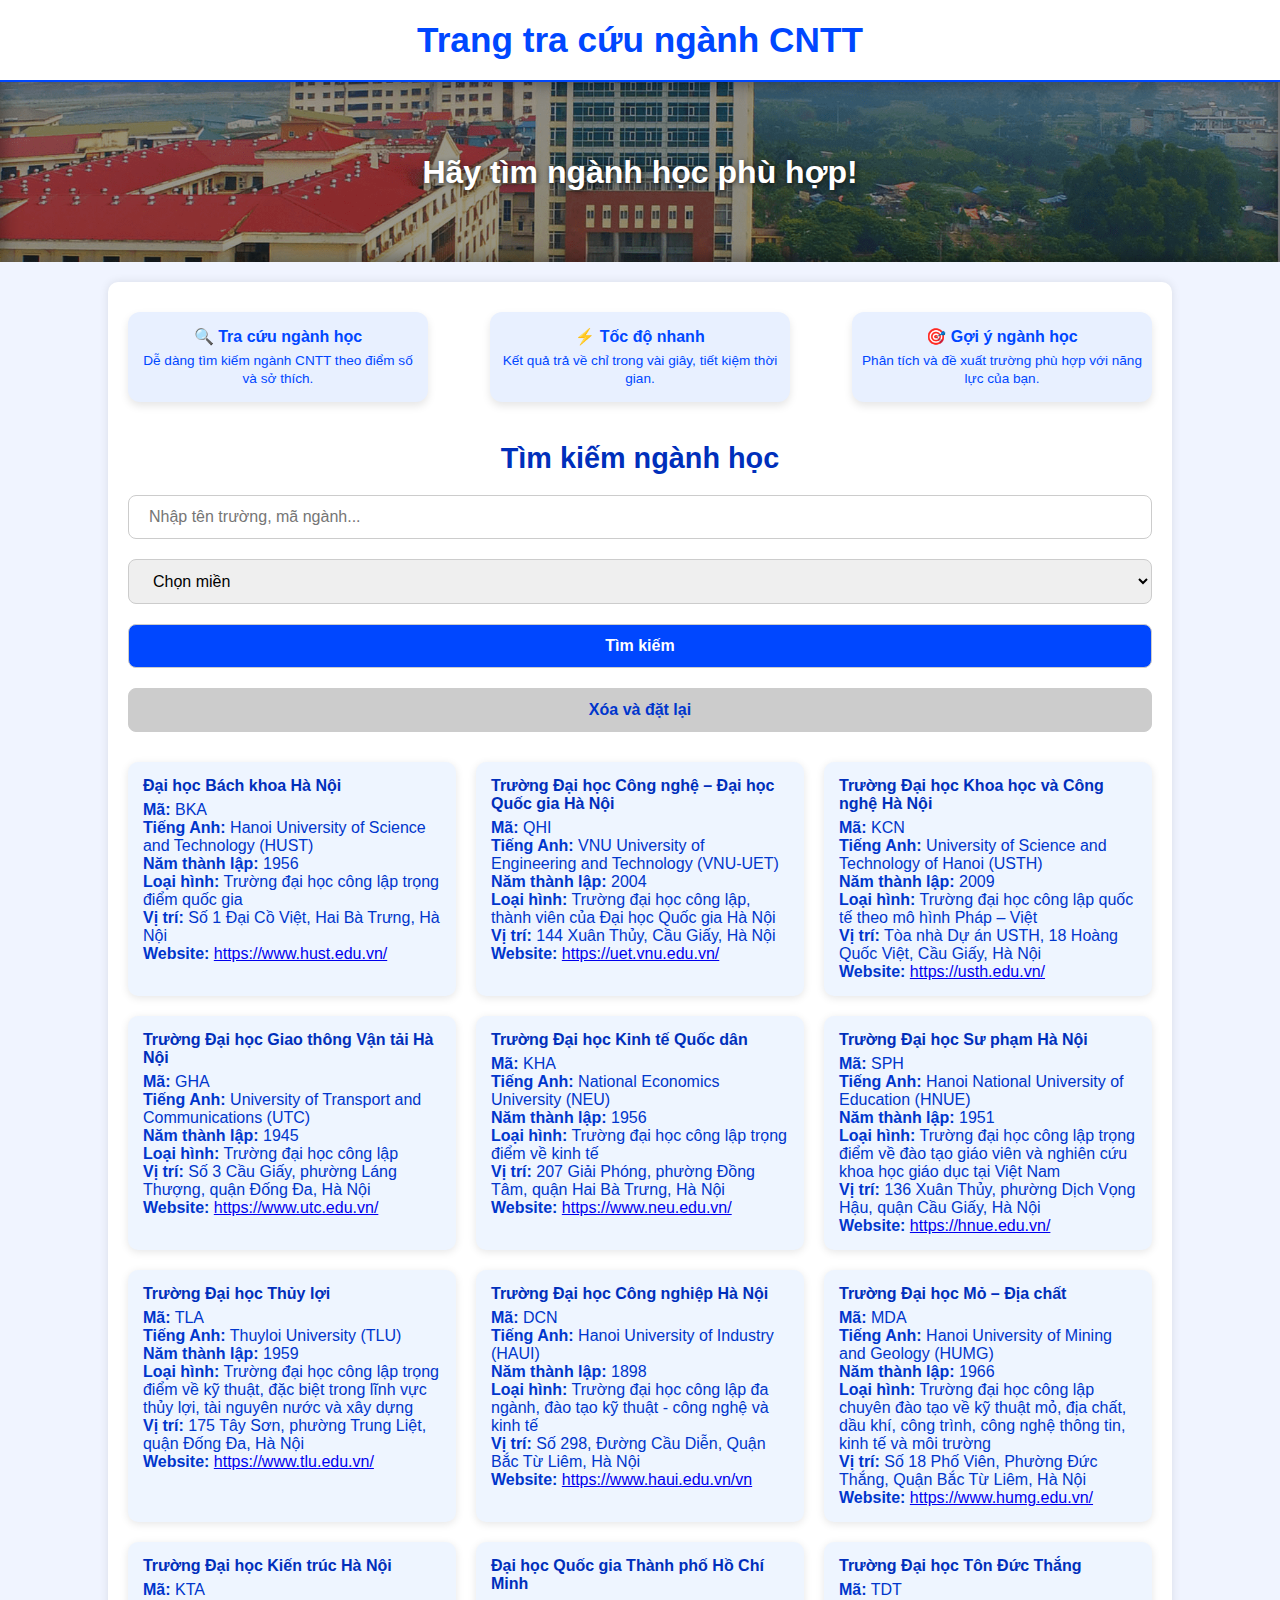
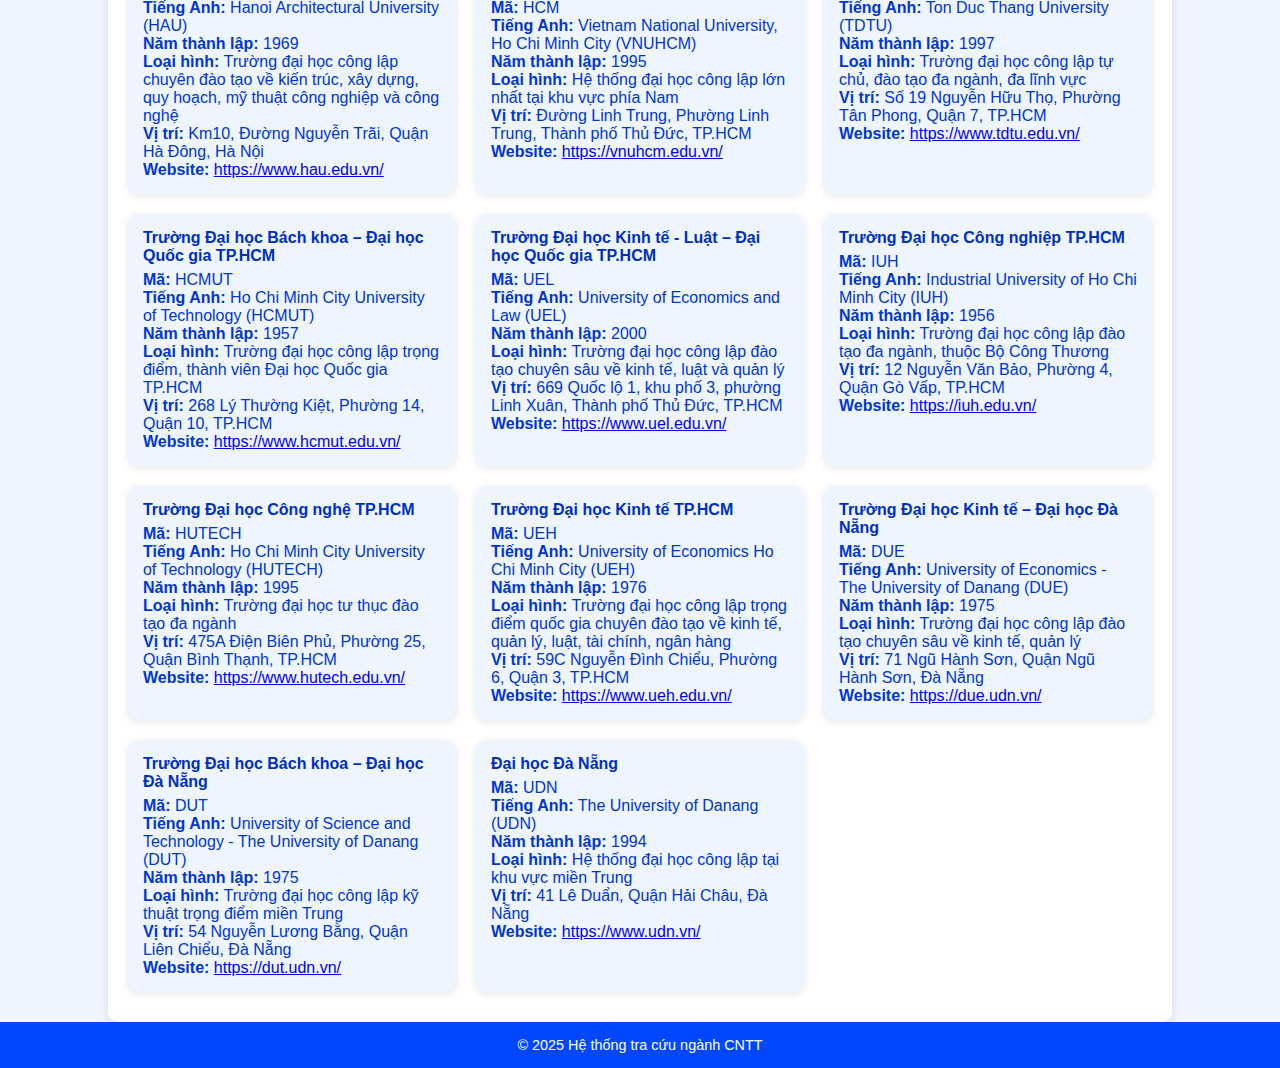
<file: UITTCSN2.html>
<!DOCTYPE html>
<html lang="vi">
<head>
  <meta charset="UTF-8">
  <meta name="viewport" content="width=device-width, initial-scale=1.0">
  <title>Tra cứu ngành học</title>
  <style>
    * {
      margin: 0;
      padding: 0;
      box-sizing: border-box;
    }
    body {
      font-family: 'Segoe UI', Tahoma, Geneva, Verdana, sans-serif;
      background: #f0f4ff;
      color: #0036cc;
      min-height: 100vh;
      display: flex;
      flex-direction: column;
    }
    header {
      background: white; 
      color: #0047FF;    
      text-align: center;
      padding: 20px 0;   
      font-size: 2.2em;   
      font-weight: bold;
      border-bottom: 2px solid #0047FF; 
    }

    .hero {
      height: 180px;
      background: url('1523862552207.png') center center/cover no-repeat;
      position: relative;
      display: flex;
      align-items: center;
      justify-content: center;
      text-align: center;
      box-shadow: inset 0 0 20px rgba(0,0,0,0.5);
    }
    .hero::before {
      content: "";
      position: absolute;
      top: 0; left: 0; right: 0; bottom: 0;
      background: rgba(0,0,0,0.4);
    }
    .hero-content {
      position: relative;
      z-index: 1;
    }
    .hero-content h1 {
      font-size: 2em;
      text-shadow: 1px 1px 5px rgba(0,0,0,0.7);
      color: white;
    }
    .main-content {
      flex: 1;
      padding: 30px 20px;
      max-width: 1200px;
      margin: 0 auto;
      background: white;
      box-shadow: 0 0 10px rgba(0,0,0,0.1);
      border-radius: 10px;
      margin-top: 20px;
    }
    .intro-section {
      display: flex;
      justify-content: space-between;
      flex-wrap: wrap;
      gap: 20px;
      margin-bottom: 40px;
    }
    .intro-card {
      flex: 1;
      min-width: 200px;
      max-width: 300px;
      background: #e8f0ff;
      color: #0047FF;
      padding: 15px 10px;
      text-align: center;
      border-radius: 12px;
      box-shadow: 0 4px 8px rgba(0,0,0,0.1);
      transition: transform 0.3s ease;
    }
    .intro-card:hover {
      transform: translateY(-6px);
      box-shadow: 0 10px 20px rgba(0,0,0,0.15);
    }
    .intro-card h3 {
      font-size: 1em;
      margin-bottom: 6px;
    }
    .intro-card p {
      font-size: 0.85em;
      line-height: 1.3;
    }
    .search-section {
      margin-top: 20px;
    }
    .search-section h2 {
      font-size: 1.8em;
      margin-bottom: 20px;
      text-align: center;
      color: #002fbb;
    }
    .search-box {
      display: flex;
      flex-direction: column;
      gap: 20px;
      margin-bottom: 30px;
    }
    .search-box input, .search-box select, .search-box button {
      padding: 12px 20px;
      font-size: 1em;
      border: 1px solid #ccc;
      border-radius: 8px;
      outline: none;
    }
    .search-box button {
      background: #0047FF;
      color: white;
      font-weight: bold;
      cursor: pointer;
      transition: background 0.3s ease;
    }
    .search-box button:hover {
      background: #0036cc;
    }
    .school-list {
      display: grid;
      grid-template-columns: repeat(auto-fill, minmax(250px, 1fr));
      gap: 20px;
    }
    .school-item {
      background: #eef5ff;
      padding: 15px;
      border-radius: 10px;
      box-shadow: 0 2px 8px rgba(0,0,0,0.1);
      transition: transform 0.3s ease;
    }
    .school-item:hover {
      transform: translateY(-5px);
    }
    .school-item h4 {
      color: #002fbb;
      margin-bottom: 6px;
    }
    footer {
      text-align: center;
      padding: 15px;
      background: #0047FF;
      color: white;
      font-size: 0.9em;
      margin-top: auto;
    }
  </style>
</head>
<body>

<header>Trang tra cứu ngành CNTT</header>

<section class="hero">
  <div class="hero-content">
    <h1>Hãy tìm ngành học phù hợp!</h1>
  </div>
</section>

<div class="main-content">

  <section class="intro-section">
    <div class="intro-card">
      <h3>🔍 Tra cứu ngành học</h3>
      <p>Dễ dàng tìm kiếm ngành CNTT theo điểm số và sở thích.</p>
    </div>
    <div class="intro-card">
      <h3>⚡ Tốc độ nhanh</h3>
      <p>Kết quả trả về chỉ trong vài giây, tiết kiệm thời gian.</p>
    </div>
    <div class="intro-card">
      <h3>🎯 Gợi ý ngành học</h3>
      <p>Phân tích và đề xuất trường phù hợp với năng lực của bạn.</p>
    </div>
  </section>

  <section class="search-section">
    <h2>Tìm kiếm ngành học</h2>
    <div class="search-box">
      <input type="text" id="searchInput" placeholder="Nhập tên trường, mã ngành...">
      <select id="regionSelect">
        <option value="">Chọn miền</option>
        <option value="Miền Bắc">Miền Bắc</option>
        <option value="Miền Trung">Miền Trung</option>
        <option value="Miền Nam">Miền Nam</option>
      </select>      
      <button onclick="filterSchools()">Tìm kiếm</button>
      <button onclick="resetSchools()" style="background: #ccc; color: #0036cc;">Xóa và đặt lại</button>
    </div>

    <div class="school-list" id="schoolList">
   
    </div>

  </section>

</div>

<footer>© 2025 Hệ thống tra cứu ngành CNTT</footer>

<script>
  // Dữ liệu mẫu
  const schools = [
  { code: "BKA", name: "Đại học Bách khoa Hà Nội", englishName: "Hanoi University of Science and Technology (HUST)", founded: 1956, type: "Trường đại học công lập trọng điểm quốc gia", location: "Số 1 Đại Cồ Việt, Hai Bà Trưng, Hà Nội", website: "https://www.hust.edu.vn/", region: "Miền Bắc" },
    { code: "QHI", name: "Trường Đại học Công nghệ – Đại học Quốc gia Hà Nội", englishName: "VNU University of Engineering and Technology (VNU-UET)", founded: 2004, type: "Trường đại học công lập, thành viên của Đại học Quốc gia Hà Nội", location: "144 Xuân Thủy, Cầu Giấy, Hà Nội", website: "https://uet.vnu.edu.vn/", region: "Miền Bắc" },
    { code: "KCN", name: "Trường Đại học Khoa học và Công nghệ Hà Nội", englishName: "University of Science and Technology of Hanoi (USTH)", founded: 2009, type: "Trường đại học công lập quốc tế theo mô hình Pháp – Việt", location: "Tòa nhà Dự án USTH, 18 Hoàng Quốc Việt, Cầu Giấy, Hà Nội", website: "https://usth.edu.vn/", region: "Miền Bắc" },
    { code: "GHA", name: "Trường Đại học Giao thông Vận tải Hà Nội", englishName: "University of Transport and Communications (UTC)", founded: 1945, type: "Trường đại học công lập", location: "Số 3 Cầu Giấy, phường Láng Thượng, quận Đống Đa, Hà Nội", website: "https://www.utc.edu.vn/", region: "Miền Bắc" },
    { code: "KHA", name: "Trường Đại học Kinh tế Quốc dân", englishName: "National Economics University (NEU)", founded: 1956, type: "Trường đại học công lập trọng điểm về kinh tế", location: "207 Giải Phóng, phường Đồng Tâm, quận Hai Bà Trưng, Hà Nội", website: "https://www.neu.edu.vn/", region: "Miền Bắc" },
    { code: "SPH", name: "Trường Đại học Sư phạm Hà Nội", englishName: "Hanoi National University of Education (HNUE)", founded: 1951, type: "Trường đại học công lập trọng điểm về đào tạo giáo viên và nghiên cứu khoa học giáo dục tại Việt Nam", location: "136 Xuân Thủy, phường Dịch Vọng Hậu, quận Cầu Giấy, Hà Nội", website: "https://hnue.edu.vn/", region: "Miền Bắc" },
    { code: "TLA", name: "Trường Đại học Thủy lợi", englishName: "Thuyloi University (TLU)", founded: 1959, type: "Trường đại học công lập trọng điểm về kỹ thuật, đặc biệt trong lĩnh vực thủy lợi, tài nguyên nước và xây dựng", location: "175 Tây Sơn, phường Trung Liệt, quận Đống Đa, Hà Nội", website: "https://www.tlu.edu.vn/", region: "Miền Bắc" },
    { code: "DCN", name: "Trường Đại học Công nghiệp Hà Nội", englishName: "Hanoi University of Industry (HAUI)", founded: 1898, type: "Trường đại học công lập đa ngành, đào tạo kỹ thuật - công nghệ và kinh tế", location: "Số 298, Đường Cầu Diễn, Quận Bắc Từ Liêm, Hà Nội", website: "https://www.haui.edu.vn/vn", region: "Miền Bắc" },
    { code: "MDA", name: "Trường Đại học Mỏ – Địa chất", englishName: "Hanoi University of Mining and Geology (HUMG)", founded: 1966, type: "Trường đại học công lập chuyên đào tạo về kỹ thuật mỏ, địa chất, dầu khí, công trình, công nghệ thông tin, kinh tế và môi trường", location: "Số 18 Phố Viên, Phường Đức Thắng, Quận Bắc Từ Liêm, Hà Nội", website: "https://www.humg.edu.vn/", region: "Miền Bắc" },
    { code: "KTA", name: "Trường Đại học Kiến trúc Hà Nội", englishName: "Hanoi Architectural University (HAU)", founded: 1969, type: "Trường đại học công lập chuyên đào tạo về kiến trúc, xây dựng, quy hoạch, mỹ thuật công nghiệp và công nghệ", location: "Km10, Đường Nguyễn Trãi, Quận Hà Đông, Hà Nội", website: "https://www.hau.edu.vn/", region: "Miền Bắc" },

    { code: "HCM", name: "Đại học Quốc gia Thành phố Hồ Chí Minh", englishName: "Vietnam National University, Ho Chi Minh City (VNUHCM)", founded: 1995, type: "Hệ thống đại học công lập lớn nhất tại khu vực phía Nam", location: "Đường Linh Trung, Phường Linh Trung, Thành phố Thủ Đức, TP.HCM", website: "https://vnuhcm.edu.vn/", region: "Miền Nam" },
    { code: "TDT", name: "Trường Đại học Tôn Đức Thắng", englishName: "Ton Duc Thang University (TDTU)", founded: 1997, type: "Trường đại học công lập tự chủ, đào tạo đa ngành, đa lĩnh vực", location: "Số 19 Nguyễn Hữu Thọ, Phường Tân Phong, Quận 7, TP.HCM", website: "https://www.tdtu.edu.vn/", region: "Miền Nam" },
    { code: "HCMUT", name: "Trường Đại học Bách khoa – Đại học Quốc gia TP.HCM", englishName: "Ho Chi Minh City University of Technology (HCMUT)", founded: 1957, type: "Trường đại học công lập trọng điểm, thành viên Đại học Quốc gia TP.HCM", location: "268 Lý Thường Kiệt, Phường 14, Quận 10, TP.HCM", website: "https://www.hcmut.edu.vn/", region: "Miền Nam" },
    { code: "UEL", name: "Trường Đại học Kinh tế - Luật – Đại học Quốc gia TP.HCM", englishName: "University of Economics and Law (UEL)", founded: 2000, type: "Trường đại học công lập đào tạo chuyên sâu về kinh tế, luật và quản lý", location: "669 Quốc lộ 1, khu phố 3, phường Linh Xuân, Thành phố Thủ Đức, TP.HCM", website: "https://www.uel.edu.vn/", region: "Miền Nam" },
    { code: "IUH", name: "Trường Đại học Công nghiệp TP.HCM", englishName: "Industrial University of Ho Chi Minh City (IUH)", founded: 1956, type: "Trường đại học công lập đào tạo đa ngành, thuộc Bộ Công Thương", location: "12 Nguyễn Văn Bảo, Phường 4, Quận Gò Vấp, TP.HCM", website: "https://iuh.edu.vn/", region: "Miền Nam" },
    { code: "HUTECH", name: "Trường Đại học Công nghệ TP.HCM", englishName: "Ho Chi Minh City University of Technology (HUTECH)", founded: 1995, type: "Trường đại học tư thục đào tạo đa ngành", location: "475A Điện Biên Phủ, Phường 25, Quận Bình Thạnh, TP.HCM", website: "https://www.hutech.edu.vn/", region: "Miền Nam" },
    { code: "UEH", name: "Trường Đại học Kinh tế TP.HCM", englishName: "University of Economics Ho Chi Minh City (UEH)", founded: 1976, type: "Trường đại học công lập trọng điểm quốc gia chuyên đào tạo về kinh tế, quản lý, luật, tài chính, ngân hàng", location: "59C Nguyễn Đình Chiểu, Phường 6, Quận 3, TP.HCM", website: "https://www.ueh.edu.vn/", region: "Miền Nam" },

    { code: "DUE", name: "Trường Đại học Kinh tế – Đại học Đà Nẵng", englishName: "University of Economics - The University of Danang (DUE)", founded: 1975, type: "Trường đại học công lập đào tạo chuyên sâu về kinh tế, quản lý", location: "71 Ngũ Hành Sơn, Quận Ngũ Hành Sơn, Đà Nẵng", website: "https://due.udn.vn/", region: "Miền Trung" },
    { code: "DUT", name: "Trường Đại học Bách khoa – Đại học Đà Nẵng", englishName: "University of Science and Technology - The University of Danang (DUT)", founded: 1975, type: "Trường đại học công lập kỹ thuật trọng điểm miền Trung", location: "54 Nguyễn Lương Bằng, Quận Liên Chiểu, Đà Nẵng", website: "https://dut.udn.vn/", region: "Miền Trung" },
    { code: "UDN", name: "Đại học Đà Nẵng", englishName: "The University of Danang (UDN)", founded: 1994, type: "Hệ thống đại học công lập tại khu vực miền Trung", location: "41 Lê Duẩn, Quận Hải Châu, Đà Nẵng", website: "https://www.udn.vn/", region: "Miền Trung" }
  ];

  const schoolList = document.getElementById('schoolList');

  function displaySchools(filteredSchools) {
    schoolList.innerHTML = '';
    if (filteredSchools.length === 0) {
      schoolList.innerHTML = '<p>Không tìm thấy trường phù hợp.</p>';
      return;
    }
    filteredSchools.forEach(school => {
      const schoolItem = document.createElement('div');
      schoolItem.className = 'school-item';
      schoolItem.innerHTML = `
        <h4>${school.name}</h4>
        <p><strong>Mã:</strong> ${school.code}</p>
        <p><strong>Tiếng Anh:</strong> ${school.englishName}</p>
        <p><strong>Năm thành lập:</strong> ${school.founded}</p>
        <p><strong>Loại hình:</strong> ${school.type}</p>
        <p><strong>Vị trí:</strong> ${school.location}</p>
        <p><strong>Website:</strong> <a href="${school.website}" target="_blank">${school.website}</a></p>
      `;
      schoolList.appendChild(schoolItem);
    });
  }

  // Hàm bỏ dấu tiếng Việt
  function removeVietnameseTones(str) {
    return str.normalize('NFD').replace(/[\u0300-\u036f]/g, '').replace(/đ/g, 'd').replace(/Đ/g, 'D');
  }

  function filterSchools() {
    const keyword = document.getElementById('searchInput').value.toLowerCase();
    const region = document.getElementById('regionSelect').value;

    const filtered = schools.filter(school => {
      const schoolName = removeVietnameseTones(school.name.toLowerCase());
      const keywordNormalized = removeVietnameseTones(keyword);

      const matchesKeyword = schoolName.includes(keywordNormalized) || school.code.toLowerCase().includes(keywordNormalized);

      const matchesRegion = region ? school.region.includes(region) : true;
      return matchesKeyword && matchesRegion;
    });

    displaySchools(filtered);
  }

  function resetSchools() {
    document.getElementById('searchInput').value = '';
    document.getElementById('regionSelect').value = '';
    displaySchools(schools);
  }

  // Load tất cả trường khi mới vào
  window.onload = () => {
    displaySchools(schools);
  };
</script>

</body>
</html>
</file>
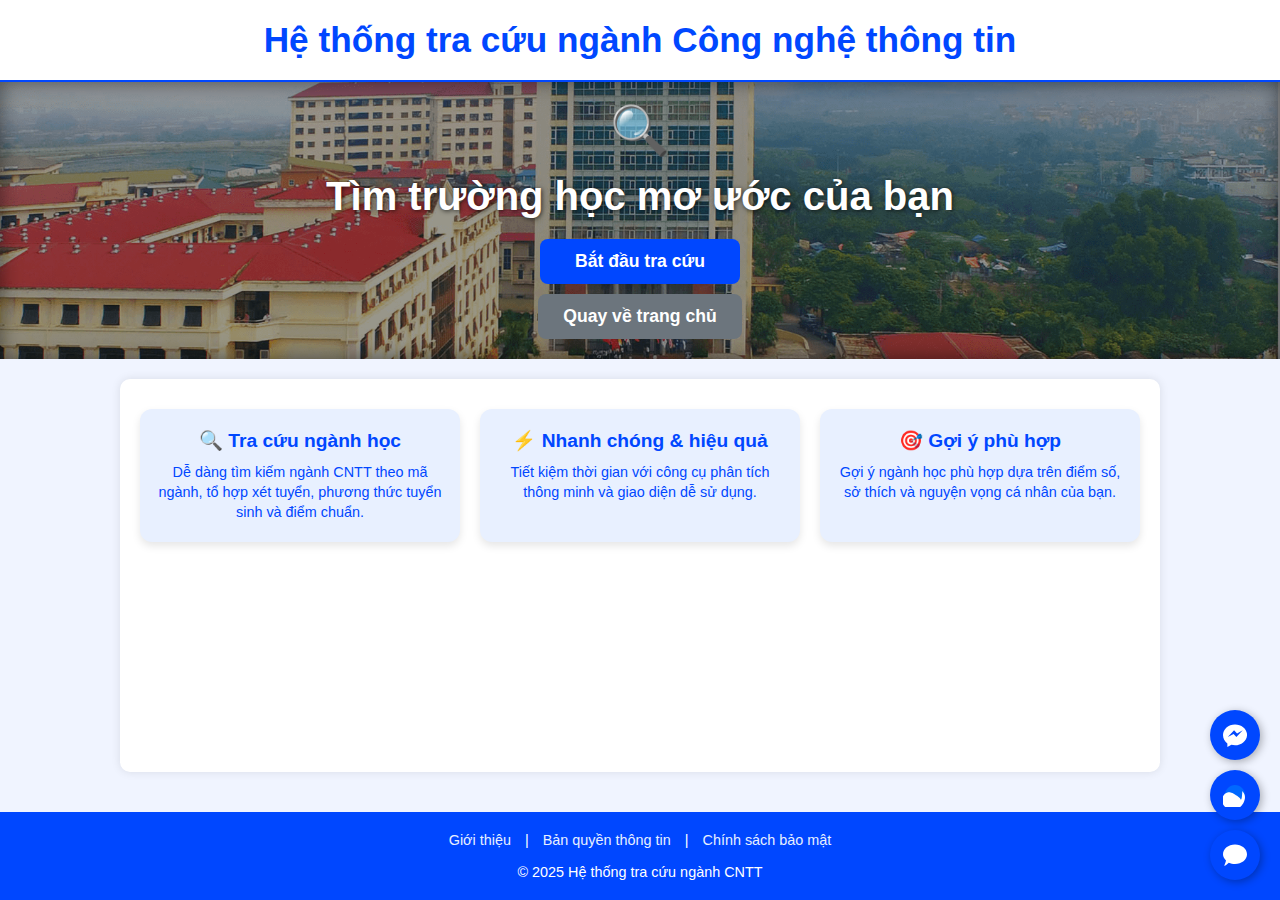
<file: UITTCSN_combined.html>
<!DOCTYPE html>
<html lang="vi">
<head>
  <meta charset="UTF-8">
  <meta name="viewport" content="width=device-width, initial-scale=1.0">
  <title>Hệ thống tra cứu ngành CNTT</title>
  <style>
    /* --- START OF COMBINED CSS --- */
    html { /* Add smooth scrolling */
        scroll-behavior: smooth;
    }
    * {
      margin: 0;
      padding: 0;
      box-sizing: border-box;
    }
    body {
      font-family: 'Segoe UI', Tahoma, Geneva, Verdana, sans-serif;
      background: #f0f4ff;
      color: #0036cc;
      min-height: 100vh;
      display: flex;
      flex-direction: column;
      overflow-x: hidden; /* Prevent horizontal scroll */
    }
    header {
      background: white;
      color: #0047FF;
      text-align: center;
      padding: 20px 0;
      font-size: 2.2em;
      font-weight: bold;
      border-bottom: 2px solid #0047FF;
    }

    .hero {
      min-height: 220px;
      padding: 20px 0;
      background: url('1523862552207.png') center center/cover no-repeat;
      position: relative;
      display: flex;
      align-items: center;
      justify-content: center;
      text-align: center;
      box-shadow: inset 0 0 20px rgba(0,0,0,0.5);
      color: white;
    }
    .hero::before {
      content: "";
      position: absolute;
      top: 0; left: 0; right: 0; bottom: 0;
      background: rgba(0,0,0,0.4);
    }
    .hero-content {
      position: relative;
      z-index: 1;
    }
    .hero-icon {
      font-size: 3em;
      margin-bottom: 15px;
    }
    .hero-content h1 {
      font-size: 2.5em;
      text-shadow: 1px 1px 5px rgba(0,0,0,0.7);
      margin-bottom: 20px;
      color: white;
    }
    .hero-content button {
        padding: 12px 25px;
        font-size: 1.1em;
        font-weight: bold;
        border: none;
        border-radius: 8px;
        cursor: pointer;
        transition: background-color 0.3s ease, opacity 0.3s ease;
        display: block;
        margin: 10px auto 0;
        min-width: 200px;
    }
    #startSearchButton {
        background-color: #0047FF;
        color: white;
    }
    #startSearchButton:hover {
         background-color: #0036cc;
    }
    #returnHomeButton {
        background-color: #6c757d;
        color: white;
    }
     #returnHomeButton:hover {
        background-color: #5a6268;
    }


    .main-content {
      flex: 1;
      padding: 30px 20px;
      max-width: 1200px;
      margin: 0 auto;
      background: white;
      box-shadow: 0 0 10px rgba(0,0,0,0.1);
      border-radius: 10px;
      margin-top: 20px;
      margin-bottom: 40px;
    }

    .intro-section {
      display: flex;
      justify-content: space-around;
      flex-wrap: wrap;
      gap: 20px;
      margin-bottom: 40px;
    }
    .intro-card {
      flex: 1;
      min-width: 250px;
      max-width: 320px;
      background: #e8f0ff;
      color: #0047FF;
      padding: 20px 15px;
      text-align: center;
      border-radius: 12px;
      box-shadow: 0 4px 8px rgba(0,0,0,0.1);
      transition: transform 0.3s ease, box-shadow 0.3s ease;
    }
    .intro-card:hover {
      transform: translateY(-6px);
      box-shadow: 0 10px 20px rgba(0,0,0,0.15);
    }
    .intro-card h2 {
      font-size: 1.2em;
      margin-bottom: 10px;
    }
    .intro-card p {
      font-size: 0.9em;
      line-height: 1.4;
    }

    /* === CSS Change: Removed overflow: hidden === */
    .search-section {
      margin-top: 40px;
      transition: opacity 0.5s ease-in-out, max-height 0.5s ease-in-out;
      opacity: 1;
      max-height: 5000px; /* Increased max-height significantly */
      /* overflow: hidden;  <- REMOVED */
    }
    /* ============================================ */

    .hidden-initially {
        display: none;
    }

    /* === CSS Change: Removed overflow: hidden === */
    .is-hidden {
        opacity: 0;
        max-height: 0;
        /* overflow: hidden; <- REMOVED */
        /* Ensure margin/padding collapse when hidden */
        margin-top: 0;
        margin-bottom: 0;
        padding-top: 0;
        padding-bottom: 0;
        border: none; /* Hide borders if any */
    }
    /* ============================================ */


    .search-section h2 {
      font-size: 1.8em;
      margin-bottom: 20px;
      text-align: center;
      color: #002fbb;
      /* Add transition for smoother hide/show */
      transition: margin 0.5s ease-in-out;
    }
    .is-hidden h2 { /* Hide margin when section is hidden */
       margin-bottom: 0;
    }

    .search-box {
      display: flex;
      flex-direction: column;
      gap: 15px;
      margin-bottom: 30px;
      max-width: 600px;
      margin-left: auto;
      margin-right: auto;
       /* Add transition for smoother hide/show */
      transition: margin 0.5s ease-in-out;
    }
     .is-hidden .search-box { /* Hide margin when section is hidden */
       margin-bottom: 0;
    }

    .search-box input, .search-box select, .search-box button {
      padding: 12px 20px;
      font-size: 1em;
      border: 1px solid #ccc;
      border-radius: 8px;
      outline: none;
    }
    .search-box button {
      background: #0047FF;
      color: white;
      font-weight: bold;
      cursor: pointer;
      transition: background 0.3s ease;
    }
    .search-box button:hover {
      background: #0036cc;
    }
    .search-box button.reset-btn {
        background: #6c757d;
        color: white;
    }
    .search-box button.reset-btn:hover {
        background: #5a6268;
    }

    .school-list {
      display: grid;
      grid-template-columns: repeat(auto-fill, minmax(280px, 1fr));
      gap: 25px;
      /* Add transition for smoother hide/show */
      transition: opacity 0.3s ease-in-out;
    }
     .is-hidden .school-list {
         opacity: 0; /* Fade out list items faster */
     }

    .school-item {
      background: #eef5ff;
      padding: 20px;
      border-radius: 10px;
      box-shadow: 0 2px 8px rgba(0,0,0,0.1);
      transition: transform 0.3s ease, box-shadow 0.3s ease;
      display: flex;
      flex-direction: column;
    }
    .school-item:hover {
      transform: translateY(-5px);
      box-shadow: 0 6px 12px rgba(0,0,0,0.15);
    }
    .school-item h4 {
      color: #002fbb;
      margin-bottom: 10px;
      font-size: 1.1em;
    }
    .school-item p {
      font-size: 0.9em;
      line-height: 1.5;
      margin-bottom: 5px;
    }
    .school-item p strong {
        color: #0047FF;
    }
    .school-item a {
        color: #0056b3;
        text-decoration: none;
        word-break: break-all;
    }
    .school-item a:hover {
        text-decoration: underline;
    }

    footer {
      text-align: center;
      padding: 20px;
      background: #0047FF;
      color: white;
      font-size: 0.9em;
      margin-top: auto;
    }
    footer a {
        color: #e8f0ff;
        text-decoration: none;
        margin: 0 10px;
        transition: color 0.3s ease;
    }
    footer a:hover {
        color: #ffffff;
        text-decoration: underline;
    }

    .contact-buttons {
      position: fixed;
      bottom: 20px;
      right: 20px;
      display: flex;
      flex-direction: column;
      gap: 10px;
      z-index: 1000;
    }
    .contact-btn {
      background-color: #0047FF;
      color: white;
      width: 50px;
      height: 50px;
      border-radius: 50%;
      display: flex;
      justify-content: center;
      align-items: center;
      box-shadow: 2px 2px 8px rgba(0, 0, 0, 0.3);
      transition: background-color 0.3s ease, transform 0.3s ease;
    }
    .contact-btn:hover {
      background-color: #0036cc;
      transform: scale(1.1);
    }
    .contact-btn svg {
      width: 24px;
      height: 24px;
      fill: currentColor;
    }

    /* --- END OF COMBINED CSS --- */
  </style>
</head>
<body>

<header>Hệ thống tra cứu ngành Công nghệ thông tin</header>

<section class="hero">
  <div class="hero-content">
    <div class="hero-icon">🔍</div>
    <h1>Tìm trường học mơ ước của bạn</h1>
    <button id="startSearchButton">Bắt đầu tra cứu</button>
    <button id="returnHomeButton" class="hidden-initially">Quay về trang chủ</button>
  </div>
</section>

<div class="main-content">

  <section class="intro-section">
    <div class="intro-card">
      <h2>🔍 Tra cứu ngành học</h2>
      <p>Dễ dàng tìm kiếm ngành CNTT theo mã ngành, tổ hợp xét tuyển, phương thức tuyển sinh và điểm chuẩn.</p>
    </div>
    <div class="intro-card">
      <h2>⚡ Nhanh chóng & hiệu quả</h2>
      <p>Tiết kiệm thời gian với công cụ phân tích thông minh và giao diện dễ sử dụng.</p>
    </div>
    <div class="intro-card">
      <h2>🎯 Gợi ý phù hợp</h2>
      <p>Gợi ý ngành học phù hợp dựa trên điểm số, sở thích và nguyện vọng cá nhân của bạn.</p>
    </div>
  </section>

  <section class="search-section hidden-initially" id="searchSection">
    <h2>Tìm kiếm ngành học</h2>
    <div class="search-box">
      <input type="text" id="searchInput" placeholder="Nhập tên trường, mã ngành...">
      <select id="regionSelect">
        <option value="">Chọn miền</option>
        <option value="Miền Bắc">Miền Bắc</option>
        <option value="Miền Trung">Miền Trung</option>
        <option value="Miền Nam">Miền Nam</option>
      </select>
      <button onclick="filterSchools()">Tìm kiếm</button>
      <button onclick="resetSchools()" class="reset-btn">Xóa và đặt lại</button>
    </div>

    <div class="school-list" id="schoolList">
      <!-- School results will be loaded here by JavaScript -->
    </div>
  </section>

</div> <!-- End of main-content -->

<footer>
  <a href="#">Giới thiệu</a> |
  <a href="#">Bản quyền thông tin</a> |
  <a href="#">Chính sách bảo mật</a>
  <br><br>
  © 2025 Hệ thống tra cứu ngành CNTT
</footer>

<div class="contact-buttons">
  <a href="https://m.me/yourpage" target="_blank" class="contact-btn" title="Messenger">
    <svg xmlns="http://www.w3.org/2000/svg" viewBox="0 0 512 512"><path d="M256.5 32C114.8 32 0 133.2 0 256c0 73.5 35.9 138.7 93.1 182.1V512l85.7-47.6c24.9 7 51.4 10.6 77.7 10.6 141.7 0 256.5-101.2 256.5-224S398.2 32 256.5 32zm29 265-59.6-63.4-123.8 63.4 134.2-142.2 63.3 66.7 121.6-66.7L285.5 297z"/></svg>
  </a>
  <a href="https://zalo.me/yourzalo" target="_blank" class="contact-btn" title="Zalo">
     <svg xmlns="http://www.w3.org/2000/svg" viewBox="0 0 48 48"><path fill="#0068FF" d="M24,4C12.954,4,4,12.954,4,24s8.954,20,20,20s20-8.954,20-20S35.046,4,24,4z"></path><path fill="#FFF" d="M35.187,32.956c-0.213-1.47-1.127-2.718-2.247-3.687c-0.788-0.68-1.664-1.294-2.51-1.899c-1.133-0.808-2.28-1.596-3.414-2.408c-0.745-0.534-1.497-1.058-2.274-1.545c-0.271-0.172-0.545-0.34-0.822-0.506c-1.088-0.649-2.216-1.252-3.368-1.799c-1.155-0.549-2.316-1.016-3.478-1.399c-0.336-0.11-0.675-0.216-1.016-0.316c-0.003-0.001-0.006-0.002-0.009-0.003c-1.264-0.361-2.556-0.589-3.864-0.678c-0.089-0.006-0.178-0.011-0.267-0.015c-0.197-0.009-0.395-0.014-0.593-0.014c-0.001,0-0.001,0-0.002,0h-0.011c-0.001,0-0.001,0-0.002,0c-0.619,0-1.234,0.06-1.842,0.178c-0.116,0.023-0.23,0.048-0.344,0.074c-0.082,0.018-0.164,0.037-0.245,0.057c-0.109,0.027-0.218,0.055-0.326,0.084c-0.003,0.001-0.006,0.002-0.009,0.003c-0.653,0.176-1.294,0.418-1.918,0.72c-0.003,0.001-0.006,0.003-0.009,0.004c-0.651,0.315-1.282,0.696-1.888,1.137c-0.006,0.004-0.011,0.008-0.017,0.012c-0.611,0.446-1.193,0.954-1.743,1.519c-0.011,0.011-0.021,0.023-0.032,0.034c-0.544,0.561-1.054,1.174-1.524,1.833c-0.021,0.029-0.042,0.058-0.062,0.088c-0.467,0.656-0.891,1.352-1.269,2.083c-0.003,0.005-0.005,0.011-0.008,0.016c-0.377,0.729-0.704,1.488-0.979,2.272c-0.002,0.007-0.005,0.013-0.007,0.02c-0.274,0.782-0.494,1.585-0.657,2.405c-0.016,0.079-0.031,0.159-0.046,0.238c-0.161,0.815-0.263,1.643-0.301,2.478l-0.001,0.026c-0.038,0.83-0.012,1.659,0.076,2.48l0.002,0.021c0.087,0.816,0.236,1.627,0.446,2.425l0.005,0.021c0.209,0.793,0.479,1.573,0.807,2.332l0.009,0.021c0.326,0.754,0.709,1.489,1.145,2.196l0.014,0.022c0.434,0.702,0.919,1.378,1.45,2.02l0.019,0.023c1.087,1.314,2.379,2.496,3.849,3.518l0.028,0.019c1.468,1.018,3.097,1.877,4.862,2.55l0.038,0.015c1.76,0.67,3.64,1.158,5.614,1.452l0.046,0.007c0.646,0.096,1.297,0.163,1.951,0.199l0.058,0.003c0.644,0.036,1.291,0.043,1.936,0.022l0.065-0.002c0.636-0.021,1.27-0.07,1.899-0.146l0.068-0.008c0.62-0.076,1.235-0.179,1.842-0.309l0.071-0.015c1.804-0.388,3.549-0.997,5.206-1.812l0.081-0.04c1.646-0.81,3.199-1.825,4.634-3.019l0.088-0.074c1.424-1.186,2.727-2.548,3.884-4.058l0.095-0.123c1.148-1.5,2.147-3.142,2.975-4.897l0.08-0.169c0.821-1.742,1.47-3.59,1.929-5.515l0.051-0.215c0.156-0.625,0.279-1.257,0.366-1.891l0.012-0.087c0.086-0.629,0.136-1.261,0.148-1.894l0.001-0.086c0.012-0.631-0.014-1.263-0.078-1.889l-0.008-0.08c-0.064-0.623-0.165-1.243-0.302-1.857l-0.019-0.083c-0.137-0.612-0.31-1.219-0.518-1.818l-0.031-0.088c-0.208-0.597-0.451-1.188-0.728-1.769l-0.043-0.092c-0.277-0.579-0.588-1.148-0.93-1.703l-0.056-0.09c-0.342-0.553-0.717-1.091-1.122-1.61l-0.069-0.088c-0.405-0.517-0.839-1.016-1.3-1.493l-0.08-0.082C37.74,34.31,36.501,33.669,35.187,32.956z"></path></svg>
  </a>
  <a href="sms:0123456789" class="contact-btn" title="SMS">
    <svg xmlns="http://www.w3.org/2000/svg" viewBox="0 0 512 512"><path d="M256 32C114.6 32 0 125.1 0 240c0 49.8 24.2 95.3 64.1 131.2C53.6 423 29.2 474.4 28.6 475.7c-1.6 3.4-.2 7.5 3.2 9.4 1.4.8 2.9 1.2 4.4 1.2 2 0 3.9-.6 5.6-1.9 1.6-1.2 39.2-28.7 81.1-65.5 40.8 17.4 87.7 27.1 133.1 27.1 141.4 0 256-93.1 256-208S397.4 32 256 32z"/></svg>
  </a>
</div>

<script>
  // Dữ liệu mẫu (không đổi)
  const schools = [
    { code: "BKA", name: "Đại học Bách khoa Hà Nội", englishName: "Hanoi University of Science and Technology (HUST)", founded: 1956, type: "Trường đại học công lập trọng điểm quốc gia", location: "Số 1 Đại Cồ Việt, Hai Bà Trưng, Hà Nội", website: "https://www.hust.edu.vn/", region: "Miền Bắc" },
    { code: "QHI", name: "Trường Đại học Công nghệ – Đại học Quốc gia Hà Nội", englishName: "VNU University of Engineering and Technology (VNU-UET)", founded: 2004, type: "Trường đại học công lập, thành viên của Đại học Quốc gia Hà Nội", location: "144 Xuân Thủy, Cầu Giấy, Hà Nội", website: "https://uet.vnu.edu.vn/", region: "Miền Bắc" },
    { code: "KCN", name: "Trường Đại học Khoa học và Công nghệ Hà Nội", englishName: "University of Science and Technology of Hanoi (USTH)", founded: 2009, type: "Trường đại học công lập quốc tế theo mô hình Pháp – Việt", location: "Tòa nhà Dự án USTH, 18 Hoàng Quốc Việt, Cầu Giấy, Hà Nội", website: "https://usth.edu.vn/", region: "Miền Bắc" },
    { code: "GHA", name: "Trường Đại học Giao thông Vận tải Hà Nội", englishName: "University of Transport and Communications (UTC)", founded: 1945, type: "Trường đại học công lập", location: "Số 3 Cầu Giấy, phường Láng Thượng, quận Đống Đa, Hà Nội", website: "https://www.utc.edu.vn/", region: "Miền Bắc" },
    { code: "KHA", name: "Trường Đại học Kinh tế Quốc dân", englishName: "National Economics University (NEU)", founded: 1956, type: "Trường đại học công lập trọng điểm về kinh tế", location: "207 Giải Phóng, phường Đồng Tâm, quận Hai Bà Trưng, Hà Nội", website: "https://www.neu.edu.vn/", region: "Miền Bắc" },
    { code: "SPH", name: "Trường Đại học Sư phạm Hà Nội", englishName: "Hanoi National University of Education (HNUE)", founded: 1951, type: "Trường đại học công lập trọng điểm về đào tạo giáo viên và nghiên cứu khoa học giáo dục tại Việt Nam", location: "136 Xuân Thủy, phường Dịch Vọng Hậu, quận Cầu Giấy, Hà Nội", website: "https://hnue.edu.vn/", region: "Miền Bắc" },
    { code: "TLA", name: "Trường Đại học Thủy lợi", englishName: "Thuyloi University (TLU)", founded: 1959, type: "Trường đại học công lập trọng điểm về kỹ thuật, đặc biệt trong lĩnh vực thủy lợi, tài nguyên nước và xây dựng", location: "175 Tây Sơn, phường Trung Liệt, quận Đống Đa, Hà Nội", website: "https://www.tlu.edu.vn/", region: "Miền Bắc" },
    { code: "DCN", name: "Trường Đại học Công nghiệp Hà Nội", englishName: "Hanoi University of Industry (HAUI)", founded: 1898, type: "Trường đại học công lập đa ngành, đào tạo kỹ thuật - công nghệ và kinh tế", location: "Số 298, Đường Cầu Diễn, Quận Bắc Từ Liêm, Hà Nội", website: "https://www.haui.edu.vn/vn", region: "Miền Bắc" },
    { code: "MDA", name: "Trường Đại học Mỏ – Địa chất", englishName: "Hanoi University of Mining and Geology (HUMG)", founded: 1966, type: "Trường đại học công lập chuyên đào tạo về kỹ thuật mỏ, địa chất, dầu khí, công trình, công nghệ thông tin, kinh tế và môi trường", location: "Số 18 Phố Viên, Phường Đức Thắng, Quận Bắc Từ Liêm, Hà Nội", website: "https://www.humg.edu.vn/", region: "Miền Bắc" },
    { code: "KTA", name: "Trường Đại học Kiến trúc Hà Nội", englishName: "Hanoi Architectural University (HAU)", founded: 1969, type: "Trường đại học công lập chuyên đào tạo về kiến trúc, xây dựng, quy hoạch, mỹ thuật công nghiệp và công nghệ", location: "Km10, Đường Nguyễn Trãi, Quận Hà Đông, Hà Nội", website: "https://www.hau.edu.vn/", region: "Miền Bắc" },

    { code: "HCM", name: "Đại học Quốc gia Thành phố Hồ Chí Minh", englishName: "Vietnam National University, Ho Chi Minh City (VNUHCM)", founded: 1995, type: "Hệ thống đại học công lập lớn nhất tại khu vực phía Nam", location: "Đường Linh Trung, Phường Linh Trung, Thành phố Thủ Đức, TP.HCM", website: "https://vnuhcm.edu.vn/", region: "Miền Nam" },
    { code: "TDT", name: "Trường Đại học Tôn Đức Thắng", englishName: "Ton Duc Thang University (TDTU)", founded: 1997, type: "Trường đại học công lập tự chủ, đào tạo đa ngành, đa lĩnh vực", location: "Số 19 Nguyễn Hữu Thọ, Phường Tân Phong, Quận 7, TP.HCM", website: "https://www.tdtu.edu.vn/", region: "Miền Nam" },
    { code: "HCMUT", name: "Trường Đại học Bách khoa – Đại học Quốc gia TP.HCM", englishName: "Ho Chi Minh City University of Technology (HCMUT)", founded: 1957, type: "Trường đại học công lập trọng điểm, thành viên Đại học Quốc gia TP.HCM", location: "268 Lý Thường Kiệt, Phường 14, Quận 10, TP.HCM", website: "https://www.hcmut.edu.vn/", region: "Miền Nam" },
    { code: "UEL", name: "Trường Đại học Kinh tế - Luật – Đại học Quốc gia TP.HCM", englishName: "University of Economics and Law (UEL)", founded: 2000, type: "Trường đại học công lập đào tạo chuyên sâu về kinh tế, luật và quản lý", location: "669 Quốc lộ 1, khu phố 3, phường Linh Xuân, Thành phố Thủ Đức, TP.HCM", website: "https://www.uel.edu.vn/", region: "Miền Nam" },
    { code: "IUH", name: "Trường Đại học Công nghiệp TP.HCM", englishName: "Industrial University of Ho Chi Minh City (IUH)", founded: 1956, type: "Trường đại học công lập đào tạo đa ngành, thuộc Bộ Công Thương", location: "12 Nguyễn Văn Bảo, Phường 4, Quận Gò Vấp, TP.HCM", website: "https://iuh.edu.vn/", region: "Miền Nam" },
    { code: "HUTECH", name: "Trường Đại học Công nghệ TP.HCM", englishName: "Ho Chi Minh City University of Technology (HUTECH)", founded: 1995, type: "Trường đại học tư thục đào tạo đa ngành", location: "475A Điện Biên Phủ, Phường 25, Quận Bình Thạnh, TP.HCM", website: "https://www.hutech.edu.vn/", region: "Miền Nam" },
    { code: "UEH", name: "Trường Đại học Kinh tế TP.HCM", englishName: "University of Economics Ho Chi Minh City (UEH)", founded: 1976, type: "Trường đại học công lập trọng điểm quốc gia chuyên đào tạo về kinh tế, quản lý, luật, tài chính, ngân hàng", location: "59C Nguyễn Đình Chiểu, Phường 6, Quận 3, TP.HCM", website: "https://www.ueh.edu.vn/", region: "Miền Nam" },

    { code: "DUE", name: "Trường Đại học Kinh tế – Đại học Đà Nẵng", englishName: "University of Economics - The University of Danang (DUE)", founded: 1975, type: "Trường đại học công lập đào tạo chuyên sâu về kinh tế, quản lý", location: "71 Ngũ Hành Sơn, Quận Ngũ Hành Sơn, Đà Nẵng", website: "https://due.udn.vn/", region: "Miền Trung" },
    { code: "DUT", name: "Trường Đại học Bách khoa – Đại học Đà Nẵng", englishName: "University of Science and Technology - The University of Danang (DUT)", founded: 1975, type: "Trường đại học công lập kỹ thuật trọng điểm miền Trung", location: "54 Nguyễn Lương Bằng, Quận Liên Chiểu, Đà Nẵng", website: "https://dut.udn.vn/", region: "Miền Trung" },
    { code: "UDN", name: "Đại học Đà Nẵng", englishName: "The University of Danang (UDN)", founded: 1994, type: "Hệ thống đại học công lập tại khu vực miền Trung", location: "41 Lê Duẩn, Quận Hải Châu, Đà Nẵng", website: "https://www.udn.vn/", region: "Miền Trung" }
  ];

  const schoolList = document.getElementById('schoolList');

  // Các hàm displaySchools, removeVietnameseTones, filterSchools, resetSchools không đổi
  function displaySchools(filteredSchools) {
    schoolList.innerHTML = '';
    if (filteredSchools.length === 0) {
      schoolList.innerHTML = '<p style="grid-column: 1 / -1; text-align: center; font-style: italic; color: #6c757d;">Không tìm thấy trường nào phù hợp với tiêu chí tìm kiếm.</p>';
      return;
    }
    filteredSchools.forEach(school => {
      const schoolItem = document.createElement('div');
      schoolItem.className = 'school-item';
      schoolItem.innerHTML = `
        <h4>${school.name} (${school.code})</h4>
        <p><strong>Tên tiếng Anh:</strong> ${school.englishName}</p>
        <p><strong>Năm thành lập:</strong> ${school.founded}</p>
        <p><strong>Loại hình:</strong> ${school.type}</p>
        <p><strong>Địa chỉ:</strong> ${school.location}</p>
        <p><strong>Miền:</strong> ${school.region}</p>
        <p><strong>Website:</strong> <a href="${school.website}" target="_blank" rel="noopener noreferrer">${school.website}</a></p>
      `;
      schoolList.appendChild(schoolItem);
    });
  }

  function removeVietnameseTones(str) {
    if (!str) return '';
    str = str.normalize('NFD').replace(/[\u0300-\u036f]/g, '');
    str = str.replace(/đ/g, 'd').replace(/Đ/g, 'D');
    return str;
  }

  function filterSchools() {
    const keyword = document.getElementById('searchInput').value.toLowerCase().trim();
    const region = document.getElementById('regionSelect').value;
    const keywordNormalized = removeVietnameseTones(keyword);

    const filtered = schools.filter(school => {
      const schoolNameNormalized = removeVietnameseTones(school.name.toLowerCase());
      const schoolCodeLower = school.code.toLowerCase();
      const schoolEnglishNameNormalized = removeVietnameseTones(school.englishName.toLowerCase());
      const schoolLocationNormalized = removeVietnameseTones(school.location.toLowerCase());

      const matchesKeyword = keywordNormalized === '' ||
                           schoolNameNormalized.includes(keywordNormalized) ||
                           schoolCodeLower.includes(keywordNormalized) ||
                           schoolEnglishNameNormalized.includes(keywordNormalized) ||
                           schoolLocationNormalized.includes(keywordNormalized);

      const matchesRegion = region === '' || school.region === region;

      return matchesKeyword && matchesRegion;
    });

    displaySchools(filtered);
  }

  function resetSchools() {
    document.getElementById('searchInput').value = '';
    document.getElementById('regionSelect').value = '';
    displaySchools(schools);
    // Optionally focus the input after resetting only if search section is visible
    const searchSection = document.getElementById('searchSection');
    if (!searchSection.classList.contains('hidden-initially') && !searchSection.classList.contains('is-hidden')) {
        document.getElementById('searchInput').focus();
    }
  }

  document.getElementById('searchInput').addEventListener('keypress', function (e) {
      if (e.key === 'Enter') {
          filterSchools();
      }
  });


  // JavaScript logic for showing/hiding sections
  document.addEventListener('DOMContentLoaded', () => {
      // Load schools initially
      displaySchools(schools);

      // Get references to elements
      const startButton = document.getElementById('startSearchButton');
      const returnButton = document.getElementById('returnHomeButton');
      const searchSection = document.getElementById('searchSection');

      if (startButton && returnButton && searchSection) {
          // Event listener for "Bắt đầu tra cứu" button
          startButton.addEventListener('click', () => {
              // Ensure initial class is removed before showing
              searchSection.classList.remove('hidden-initially');
              searchSection.style.display = 'block'; // Set display before removing 'is-hidden'

              // Use a tiny timeout to allow display:block to apply before transition starts
              setTimeout(() => {
                  searchSection.classList.remove('is-hidden'); // Start transition
                  returnButton.classList.remove('hidden-initially'); // Show return button
              }, 10); // Very small delay

              // Scroll to the search section after a slightly longer delay
              setTimeout(() => {
                  searchSection.scrollIntoView({ behavior: 'smooth', block: 'start' });
              }, 100); // Delay for scroll
          });

          // Event listener for "Quay về trang chủ" button
          returnButton.addEventListener('click', () => {
              // Start hiding transition
              searchSection.classList.add('is-hidden');
              returnButton.classList.add('hidden-initially'); // Hide return button immediately

              // Scroll to the top of the page
              window.scrollTo({ top: 0, behavior: 'smooth' });

              // Optional: Reset search fields when returning home
              resetSchools();

              // After transition ends, set display to none and re-add initial class
              // Match CSS transition duration (0.5s = 500ms)
              setTimeout(() => {
                  // Double check if it should be hidden before setting display none
                  if (searchSection.classList.contains('is-hidden')) {
                       searchSection.style.display = 'none';
                       searchSection.classList.add('hidden-initially');
                  }
              }, 500);
          });

      } else {
          console.error("Lỗi: Không tìm thấy một hoặc nhiều nút/phần tử cần thiết (startSearchButton, returnHomeButton, searchSection).");
      }
  });

</script>

</body>
</html>
</file>
<file: STYLE.css>
/* --- START OF CSS --- */
    html { /* Add smooth scrolling */
        scroll-behavior: smooth;
    }
    * {
      margin: 0;
      padding: 0;
      box-sizing: border-box;
    }
    body {
      font-family: 'Segoe UI', Tahoma, Geneva, Verdana, sans-serif;
      background: #f0f4ff;
      color: #0036cc;
      min-height: 100vh;
      display: flex;
      flex-direction: column;
      overflow-x: hidden; /* Prevent horizontal scroll */
    }
    header {
      background: white;
      color: #0047FF;
      text-align: center;
      padding: 20px 0;
      font-size: 2.2em;
      font-weight: bold;
      border-bottom: 2px solid #0047FF;
    }

    .hero {
      min-height: 220px;
      padding: 20px 0;
      background: url('1523862552207.png') center center/cover no-repeat;
      position: relative;
      display: flex;
      align-items: center;
      justify-content: center;
      text-align: center;
      box-shadow: inset 0 0 20px rgba(0,0,0,0.5);
      color: white;
    }
    .hero::before {
      content: "";
      position: absolute;
      top: 0; left: 0; right: 0; bottom: 0;
      background: rgba(0,0,0,0.4);
    }
    .hero-content {
      position: relative;
      z-index: 1;
    }
    .hero-icon {
      font-size: 3em;
      margin-bottom: 15px;
    }
    .hero-content h1 {
      font-size: 2.5em;
      text-shadow: 1px 1px 5px rgba(0,0,0,0.7);
      margin-bottom: 20px;
      color: white;
    }
    .hero-content button {
        padding: 12px 25px;
        font-size: 1.1em;
        font-weight: bold;
        border: none;
        border-radius: 8px;
        cursor: pointer;
        transition: background-color 0.3s ease, opacity 0.3s ease;
        display: block;
        margin: 10px auto 0;
        min-width: 200px;
    }
    #startSearchButton {
        background-color: #0047FF;
        color: white;
    }
    #startSearchButton:hover {
         background-color: #0036cc;
    }
    #returnHomeButton {
        background-color: #6c757d;
        color: white;
    }
     #returnHomeButton:hover {
        background-color: #5a6268;
    }


    .main-content {
      flex: 1;
      padding: 30px 20px;
      max-width: 1200px;
      margin: 0 auto;
      background: white;
      box-shadow: 0 0 10px rgba(0,0,0,0.1);
      border-radius: 10px;
      margin-top: 20px;
      margin-bottom: 40px;
    }

    .intro-section {
      display: flex;
      justify-content: space-around;
      flex-wrap: wrap;
      gap: 20px;
      margin-bottom: 40px;
    }
    .intro-card {
      flex: 1;
      min-width: 250px;
      max-width: 320px;
      background: #e8f0ff;
      color: #0047FF;
      padding: 20px 15px;
      text-align: center;
      border-radius: 12px;
      box-shadow: 0 4px 8px rgba(0,0,0,0.1);
      transition: transform 0.3s ease, box-shadow 0.3s ease;
    }
    .intro-card:hover {
      transform: translateY(-6px);
      box-shadow: 0 10px 20px rgba(0,0,0,0.15);
    }
    .intro-card h2 {
      font-size: 1.2em;
      margin-bottom: 10px;
    }
    .intro-card p {
      font-size: 0.9em;
      line-height: 1.4;
    }

    /* === CSS Change: Removed overflow: hidden === */
    .search-section {
      margin-top: 40px;
      transition: opacity 0.5s ease-in-out, max-height 0.5s ease-in-out;
      opacity: 1;
      max-height: 5000px; /* Increased max-height */
    }
    /* ============================================ */

    .hidden-initially {
        display: none;
    }

    .is-hidden {
        opacity: 0;
        max-height: 0;
        margin-top: 0;
        margin-bottom: 0;
        padding-top: 0;
        padding-bottom: 0;
        border: none;
    }
    /* ============================================ */


    .search-section h2 {
      font-size: 1.8em;
      margin-bottom: 20px;
      text-align: center;
      color: #002fbb;
      /* Add transition for smoother hide/show */
      transition: margin 0.5s ease-in-out;
    }
    .is-hidden h2 { /* Hide margin when section is hidden */
       margin-bottom: 0;
    }

    .search-box {
      display: flex;
      flex-direction: column;
      gap: 15px;
      margin-bottom: 30px;
      max-width: 600px;
      margin-left: auto;
      margin-right: auto;
       /* Add transition for smoother hide/show */
      transition: margin 0.5s ease-in-out;
    }
     .is-hidden .search-box { /* Hide margin when section is hidden */
       margin-bottom: 0;
    }

    .search-box input, .search-box select, .search-box button {
      padding: 12px 20px;
      font-size: 1em;
      border: 1px solid #ccc;
      border-radius: 8px;
      outline: none;
    }
    .search-box button {
      background: #0047FF;
      color: white;
      font-weight: bold;
      cursor: pointer;
      transition: background 0.3s ease;
    }
    .search-box button:hover {
      background: #0036cc;
    }
    .search-box button.reset-btn {
        background: #6c757d;
        color: white;
    }
    .search-box button.reset-btn:hover {
        background: #5a6268;
    }

    .school-list {
      display: grid;
      grid-template-columns: repeat(auto-fill, minmax(280px, 1fr));
      gap: 25px;
      /* Add transition for smoother hide/show */
      transition: opacity 0.3s ease-in-out;
    }
     .is-hidden .school-list {
         opacity: 0; /* Fade out list items faster */
     }

    .school-item {
      background: #eef5ff;
      padding: 20px;
      border-radius: 10px;
      box-shadow: 0 2px 8px rgba(0,0,0,0.1);
      transition: transform 0.3s ease, box-shadow 0.3s ease;
      display: flex;
      flex-direction: column;
    }
    .school-item:hover {
      transform: translateY(-5px);
      box-shadow: 0 6px 12px rgba(0,0,0,0.15);
    }
    .school-item h4 {
      color: #002fbb;
      margin-bottom: 10px;
      font-size: 1.1em;
    }
    .school-item p {
      font-size: 0.9em;
      line-height: 1.5;
      margin-bottom: 5px;
    }
    .school-item p strong {
        color: #0047FF;
    }
    .school-item a {
        color: #0056b3;
        text-decoration: none;
        word-break: break-all;
    }
    .school-item a:hover {
        text-decoration: underline;
    }

    footer {
      text-align: center;
      padding: 20px;
      background: #0047FF;
      color: white;
      font-size: 0.9em;
      margin-top: auto;
    }
    footer a {
        color: #e8f0ff;
        text-decoration: none;
        margin: 0 10px;
        transition: color 0.3s ease;
    }
    footer a:hover {
        color: #ffffff;
        text-decoration: underline;
    }

    .contact-buttons {
      position: fixed;
      bottom: 20px;
      right: 20px;
      display: flex;
      flex-direction: column;
      gap: 10px;
      z-index: 1000;
    }
    .contact-btn {
      background-color: #0047FF;
      color: white;
      width: 50px;
      height: 50px;
      border-radius: 50%;
      display: flex;
      justify-content: center;
      align-items: center;
      box-shadow: 2px 2px 8px rgba(0, 0, 0, 0.3);
      transition: background-color 0.3s ease, transform 0.3s ease;
    }
    .contact-btn:hover {
      background-color: #0036cc;
      transform: scale(1.1);
    }
    .contact-btn svg {
      width: 24px;
      height: 24px;
      fill: currentColor;
    }

    /* --- END OF CSS --- */
</file>
